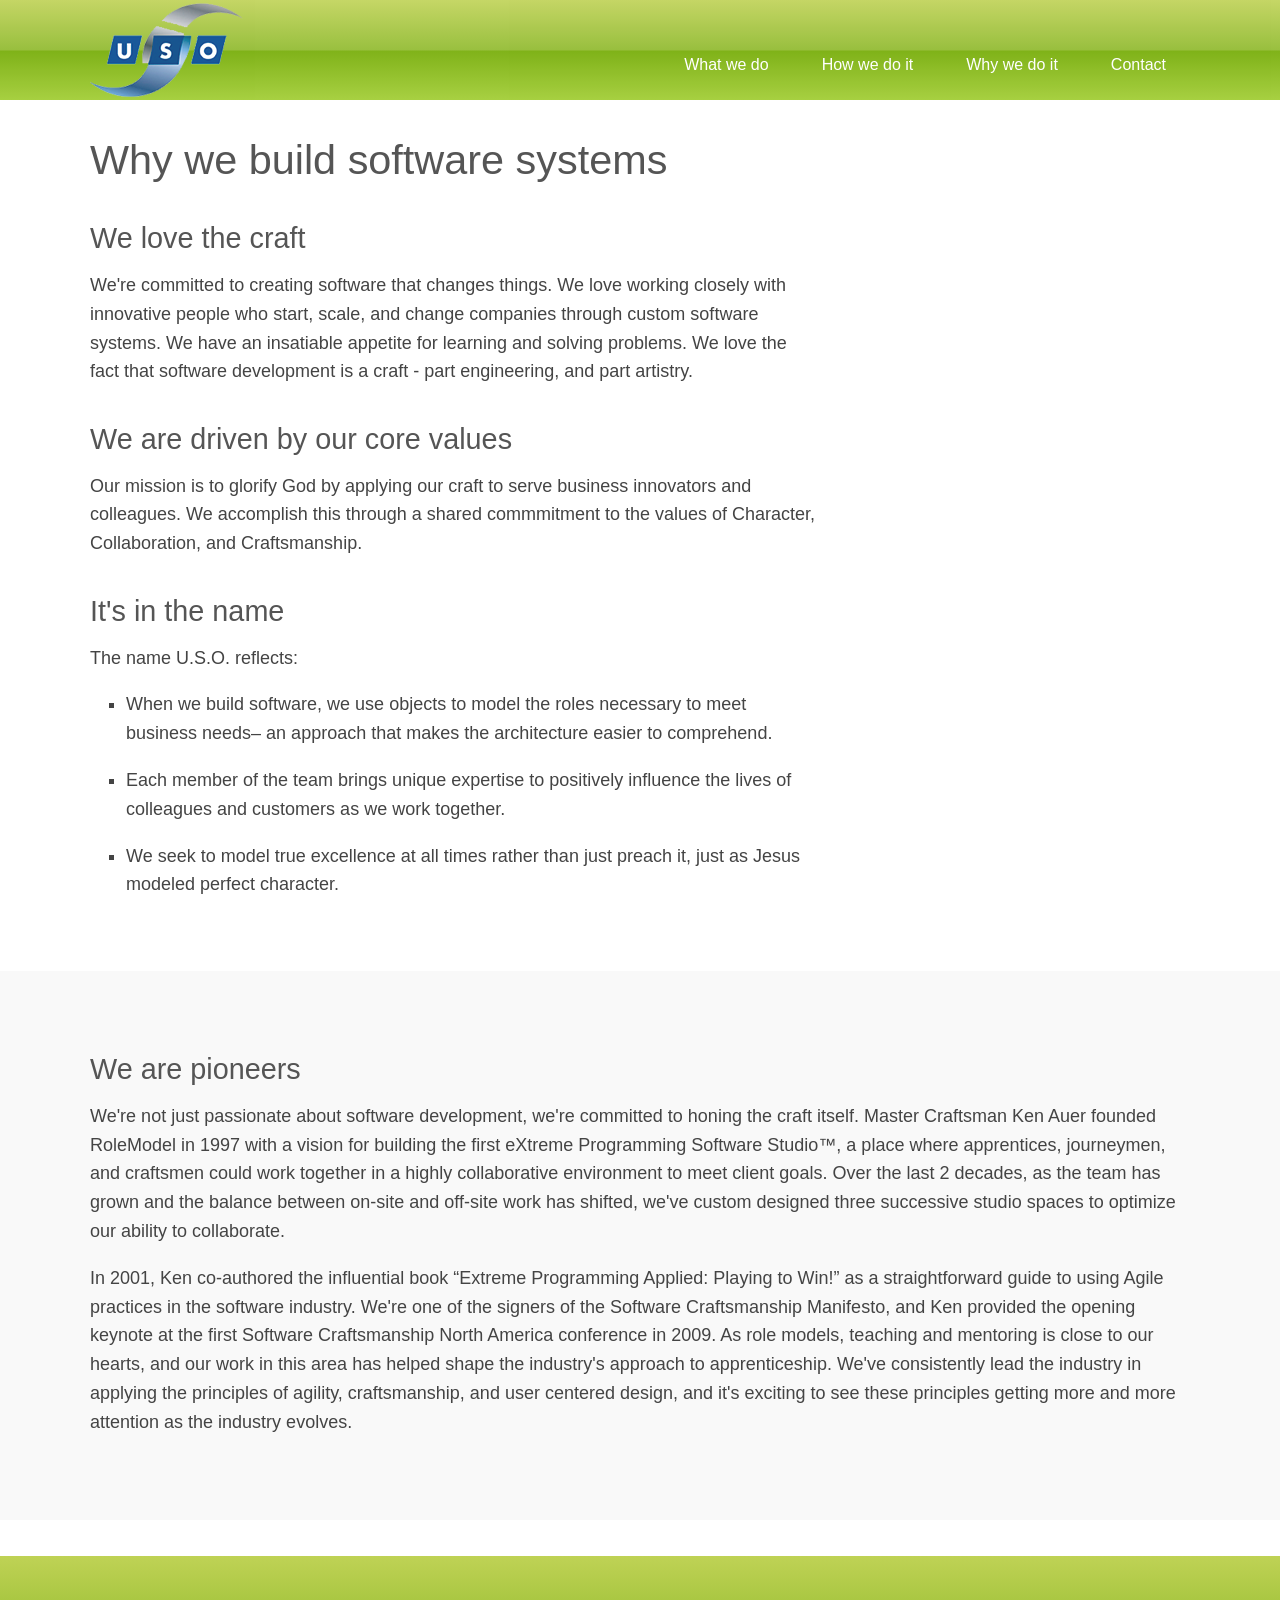
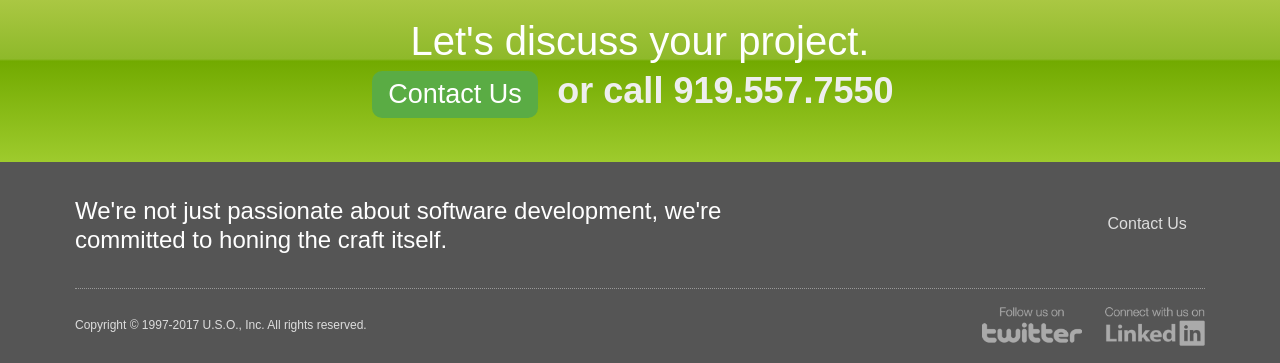
<file: index.html>
<!DOCTYPE html>
<html>

<head>
    <link rel="stylesheet" href='css/style.css'>
    <script src="https://cdn.optimizely.com/js/7025900718.js"></script>
    <title>We build software systems because we love working with innovators - U.S.O., Inc</title>
    <meta content='text/html;charset=UTF-8' http-equiv=Content-Type>
    <meta content='Looking for a team that is committed to helping helping you start, scale, and change your company? Read about our team of experts' name=description>
    <meta content='width=device-width,minimum-scale=1.0,maximum-scale=8.0,initial-scale=1.0' id=viewport name=viewport>
    <link href='css/images/logo.png' rel=icon type='image/icon'>
    <link href='https://maxcdn.bootstrapcdn.com/font-awesome/4.7.0/css/font-awesome.min.css' rel=stylesheet>
    <!--[if IE 8]><script src="/js/selectivizr.js"></script><![endif]-->
</head>

<body class='mobile-page landing-page'>
    <div class=site-canvas id=site-canvas>
        <header id=site_header>
            <div class=container>
                <div class=logo> <a href="https://swiat.github.io/USO-apps" title=Home><img src="css/images/logo.png" height=94 width=153 alt=Logo /> </a> </div>
                <nav id=menu>
                    <div class="item "><a href="https://swiat.github.io/whatWeDo.html" class=no-subnav>What we do</a></div>
                    <div class="item "><a href="https://swiat.github.io/HowWeDoIt.html" class=no-subnav>How we do it</a></div>
                    <div class="item "><a href="https://swiat.github.io/whyWeDoIt.html" class=no-subnav>Why we do it</a></div>
                    <div class="item "><a href="https://swiat.github.io/contact-form.html" class=no-subnav>Contact</a></div>
                </nav>
            </div> <a class=toggle-nav href='#site-canvas'> ≡ <span class=menu-name>Menu</span> </a> <a class=close-canvas href='#'></a> </header>
        <div class=why-we-do-it__explanation>
            <div class=content-section>
                <div class=split-content>
                    <h1>Why we build software systems</h1>
                    <div class=primary-content>
                        <section>
                            <h2>We love the craft</h2>
                            <p>We're committed to creating software that changes things. We love working closely with innovative people who start, scale, and change companies through custom software systems. We have an insatiable appetite for learning and solving problems. We love the fact that software development is a craft - part engineering, and part artistry.</p>
                        </section>
                        <section>
                            <h2>We are driven by our core values</h2>
                            <p>Our mission is to glorify God by applying our craft to serve business innovators and colleagues. We accomplish this through a shared commmitment to the values of Character, Collaboration, and Craftsmanship.</p>
                        </section>
                        <section class=why-we-do-it__name>
                            <h2>It's in the name</h2>
                            <p>The name U.S.O. reflects:</p>
                            <ul>
                                <li>When we build software, we use objects to model the roles necessary to meet business needs– an approach that makes the architecture easier to comprehend.</li>
                                <li>Each member of the team brings unique expertise to positively influence the lives of colleagues and customers as we work together.</li>
                                <li>We seek to model true excellence at all times rather than just preach it, just as Jesus modeled perfect character.</li>
                            </ul>
                        </section>
                    </div>
                </div>
            </div>
        </div>
        <div class=band__gray>
            <div class=content-section>
                <h2>We are pioneers</h2>
                <p>We're not just passionate about software development, we're committed to honing the craft itself. Master Craftsman Ken Auer founded RoleModel in 1997 with a vision for building the first eXtreme Programming Software Studio™, a place where apprentices, journeymen, and craftsmen could work together in a highly collaborative environment to meet client goals. Over the last 2 decades, as the team has grown and the balance between on-site and off-site work has shifted, we've custom designed three successive studio spaces to optimize our ability to collaborate.</p>
                <p>In 2001, Ken co-authored the influential book “Extreme Programming Applied: Playing to Win!” as a straightforward guide to using Agile practices in the software industry. We're one of the signers of the Software Craftsmanship Manifesto, and Ken provided the opening keynote at the first Software Craftsmanship North America conference in 2009. As role models, teaching and mentoring is close to our hearts, and our work in this area has helped shape the industry's approach to apprenticeship. We've consistently lead the industry in applying the principles of agility, craftsmanship, and user centered design, and it's exciting to see these principles getting more and more attention as the industry evolves.</p>
            </div>
        </div>
        <section class=call-to-action>
            <div class=primary-cta-inner>
                <h2>Let's discuss your project.</h2>
                <div class=primary-site-cta-actions> <a href="/contact" class="contact-btn primary-site-cta-primary-btn">Contact Us</a>
                    <div class=primary-site-cta-phone> or call <span class=phone-number>919.557.7550</span> </div>
                </div>
            </div>
        </section>
        <footer>
            <div class=footer-inner>
                <section class=footer-quote>
                    <h2>We're not just passionate about software development, we're committed to honing the craft itself.</h2> </section>
                <div class=footer-nav><a href="/contact">Contact Us</a> </div>
                <div class=footer-secondary>
                    <div class=copyright> Copyright &copy; 1997-<span id=currentYear>2017</span> U.S.O., Inc. All rights reserved. </div>
                    <div class=social-links> <a href="http://www.twitter.com" target=_blank><img src="css/images/follow-on-twitter-95a85e55.jpg" alt="Follow on twitter"/> </a> <a href="http://www.linkedin.com" target=_blank><img src='css/images/connect-on-linkedin-1fb7e6f2.jpg' alt="Connect on linkedin"/> </a> </div>
                </div>
            </div>
        </footer>
    </div>
</body>

</html>
</file>
<file: css/style.css>
@charset "UTF-8" @import url(https://fonts.googleapis.com/css?family=Ovo|Raleway:700,300|Droid+Sans+Mono);
html,body,div,span,applet,object,iframe,h1,h2,h3,
h4,h5,h6,p,blockquote,pre,a,abbr,acronym,address,
big,cite,code,del,dfn,em,img,ins,kbd,q,s,samp,small,
strike,strong,sub,sup,tt,var,b,u,i,center,dl,dt,
dd,ol,ul,li,fieldset,form,label,legend,table,caption,
tbody,tfoot,thead,tr,th,td,article,aside,canvas,details,
embed,figure,figcaption,footer,header,hgroup,menu,
nav,output,ruby,section,summary,time,mark,audio,
video {
    margin: 0;
    padding: 0;
    border: 0;
    font: inherit;
    font-size: 100%;
    vertical-align: baseline;
}

html {
    line-height: 1;
}

ol,
ul {
    list-style: none;
}

table {
    border-collapse: collapse;
    border-spacing: 0;
}

caption,
th,
td {
    text-align: left;
    font-weight: normal;
    vertical-align: middle;
}

q,
blockquote {
    quotes: none;
}

q q:before,
q q:after,
q blockquote:before,
q blockquote:after,
blockquote q:before,
blockquote q:after,
blockquote blockquote:before,
blockquote blockquote:after {
    content: "";
    content: none;
}

a img {
    border: none;
}

article,
aside,
details,
figcaption,
figure,
footer,
header,
hgroup,
main,
menu,
nav,
section,
summary {
    display: block;
}

* {
    -webkit-box-sizing: border-box;
    -moz-box-sizing: border-box;
    box-sizing: border-box;
}

h2.contact-form {
    margin-top: 0;
    padding-right: 0;
}

.hatchbuck label.desc,
.hatchbuck legend.desc,
.hatchbuck li div,
.hatchbuck li span,
.hatchbuck li div label,
.hatchbuck li span label {
    font-family: "Raleway", "Helvetica Neue", Helvetica, "pragmatica-web", Arial, sans-serif;
}

.hatchbuck li span {
    float: left;
    font-size: 85%;
}

.hatchbuck li span.symbol {
    padding: 4px 6px;
}

.hatchbuck li span label {
    display: block;
}

.hatchbuck>ul>li>label {
    display: block;
}

.hatchbuck li {
    list-style: none;
}

.hatchbuck ul {
    margin-left: 0px;
}

.hatchbuck input.text,
.hatchbuck textarea.textarea,
.hatchbuck select.select {
    background: #fff;
    border: 1px solid #ccc;
    -webkit-border-radius: 3px;
    -moz-border-radius: 3px;
    border-radius: 3px;
    font-family: "Raleway", "Helvetica Neue", Helvetica, "pragmatica-web", Arial, sans-serif;
    font-size: 100%;
    font-weight: 200;
    padding: 7px;
}

.hatchbuck li.phone .field-areacode {
    width: 5em;
}

.hatchbuck li.phone .field-phonenumber {
    width: 7.25em;
}

textarea.textarea {
    min-width: 95%;
    max-width: 95%;
}

.hatchbuck input.text.medium,
.hatchbuck select.select,
.hatchbuck textarea.textarea {
    width: 95%;
    max-width: 500px;
}

.hatchbuck textarea.textarea.medium {
    height: 6em;
}

.hatchbuck input.invalid,
.hatchbuck textarea.invalid {
    border-color: #900;
}

.hatchbuck .field-error-message {
    display: none;
    font-style: italic;
}

.hatchbuck .field-error-message.field-error-message__phone {
    float: left;
}

.hatchbuck li {
    clear: left;
    overflow: auto;
}

.hatchbuck li.focused {
    background-color: #e7edf4;
}

form li.buttons input {
    background: #F23C44;
    border: none;
    -webkit-border-radius: 4px;
    -moz-border-radius: 4px;
    border-radius: 4px;
    color: #fff;
    font-family: "Raleway", "Helvetica Neue", Helvetica, "pragmatica-web", Arial, sans-serif!important;
    font-size: 120%;
    font-weight: 200;
    margin-right: 5px;
    padding: 8px 20px;
}

.submit {
    -webkit-appearance: none;
}

.submit:disabled {
    opacity: .4;
    font-style: italic;
}

ul.slick-dots {
    margin-left: 0px;
}

.slick-slider {
    position: relative;
    display: block;
    box-sizing: border-box;
    -moz-box-sizing: border-box;
    -webkit-touch-callout: none;
    -webkit-user-select: none;
    -khtml-user-select: none;
    -moz-user-select: none;
    -ms-user-select: none;
    user-select: none;
    -ms-touch-action: none;
    touch-action: none;
    -webkit-tap-highlight-color: transparent;
}

.slick-list {
    position: relative;
    overflow: hidden;
    display: block;
    margin: 0;
    padding: 0;
}

.slick-list:focus {
    outline: none;
}

.slick-loading .slick-list {
    background: #fff url(/images/ajax-loader-7a1aa436.gif) center center no-repeat;
}

.slick-list.dragging {
    cursor: pointer;
    cursor: hand;
}

.slick-slider .slick-list,
.slick-track,
.slick-slide,
.slick-slide img {
    -webkit-transform: translate3d(0, 0, 0);
    -moz-transform: translate3d(0, 0, 0);
    -ms-transform: translate3d(0, 0, 0);
    -o-transform: translate3d(0, 0, 0);
    transform: translate3d(0, 0, 0);
}

.slick-track {
    position: relative;
    left: 0;
    top: 0;
    display: block;
    zoom: 1;
}

.slick-track:before,
.slick-track:after {
    content: "";
    display: table;
}

.slick-track:after {
    clear: both;
}

.slick-loading .slick-track {
    visibility: hidden;
}

.slick-slide {
    float: left;
    height: 100%;
    min-height: 1px;
    display: none;
}

.slick-slide img {
    display: block;
}

.slick-slide.slick-loading img {
    display: none;
}

.slick-slide.dragging img {
    pointer-events: none;
}

.slick-initialized .slick-slide {
    display: block;
}

.slick-loading .slick-slide {
    visibility: hidden;
}

.slick-vertical .slick-slide {
    display: block;
    height: auto;
    border: 1px solid transparent;
}

@font-face {
    font-family: "slick";
    src: url(/fonts/slick-2dff0768.eot);
    src: url(/fonts/slick-2dff0768.eot?#iefix) format("embedded-opentype"), url(/fonts/slick-af91c12f.woff) format("woff"), url(/fonts/slick-3331eebd.ttf) format("truetype"), url(/fonts/slick-17f63c6f.svg#slick) format("svg");
    font-weight: normal;
    font-style: normal;
}

.slick-prev,
.slick-next {
    position: absolute;
    display: block;
    height: 20px;
    width: 20px;
    line-height: 0;
    font-size: 0;
    cursor: pointer;
    background: transparent;
    color: transparent;
    top: 50%;
    margin-top: -10px;
    padding: 0;
    border: none;
    outline: none;
}

.slick-prev:hover,
.slick-prev:focus,
.slick-next:hover,
.slick-next:focus {
    outline: none;
    background: transparent;
    color: transparent;
}

.slick-prev:hover:before,
.slick-prev:focus:before,
.slick-next:hover:before,
.slick-next:focus:before {
    opacity: 1;
}

.slick-prev.slick-disabled:before,
.slick-next.slick-disabled:before {
    opacity: 0.25;
}

.slick-prev:before,
.slick-next:before {
    font-family: "slick";
    font-size: 20px;
    line-height: 1;
    color: white;
    opacity: 0.75;
    -webkit-font-smoothing: antialiased;
    -moz-osx-font-smoothing: grayscale;
}

.slick-prev {
    left: -25px;
}

.slick-next {
    right: -25px;
}

.slick-slider {
    margin-bottom: 30px;
}

.slick-dots {
    position: absolute;
    bottom: -45px;
    list-style: none;
    display: block;
    text-align: center;
    padding: 0;
    width: 100%;
    margin-bottom: 0px;
}

.slick-dots li {
    position: relative;
    display: inline-block;
    height: 20px;
    width: 20px;
    margin: 0 5px;
    padding: 0;
    cursor: pointer;
}

.slick-dots li button {
    border: 0;
    background: transparent;
    display: block;
    height: 20px;
    width: 20px;
    outline: none;
    line-height: 0;
    font-size: 0;
    color: transparent;
    padding: 5px;
    cursor: pointer;
}

.slick-dots li button:hover,
.slick-dots li button:focus {
    outline: none;
}

.slick-dots li button:before {
    position: absolute;
    top: 0;
    left: 0;
    content: ".";
    width: 10px;
    height: 10px;
    border: 1px solid #555;
    background-color: #555;
    border-radius: 100%;
    font-family: "slick";
    font-size: 6px;
    line-height: 20px;
    text-align: center;
    color: black;
    opacity: 0.25;
    -webkit-font-smoothing: antialiased;
    -moz-osx-font-smoothing: grayscale;
}

.slick-dots li.slick-active button:before {
    color: black;
    opacity: 0.75;
}

main .slick-slider {
    overflow: hidden;
}

@media screen and (min-width: 600px) {
    main .slick-slider {
        display: block!important;
    }
}

.slick-slide {
    position: relative;
}

.slick-slide img {
    width: 100%;
}

main .slick-slider .orbit-caption {
    background-image: url(/images/slant-trans-background-large2-bea4fad2.png);
    background-color: transparent;
    background-position: top left;
    background-repeat: no-repeat;
    width: 65%;
    right: 0px;
    top: 80px;
    color: #333;
    padding: 0px;
    position: absolute;
    height: 767px;
}

main .slick-slider .customer-name {
    text-transform: uppercase;
    color: #F23C44;
    font-size: 14px;
    font-family: "Raleway", "Helvetica Neue", Helvetica, "pragmatica-web", Arial, sans-serif;
    line-height: 18px;
}

main .slick-slider .project-headline {
    font-size: 24px;
    font-weight: bold;
    font-family: "Raleway", "Helvetica Neue", Helvetica, "pragmatica-web", Arial, sans-serif;
    color: #F23C44;
    padding-bottom: 0.5em;
}

main .slick-slider .project-description {
    font-size: 24px;
    line-height: 32px;
    font-family: "Raleway", "Helvetica Neue", Helvetica, "pragmatica-web", Arial, sans-serif;
    padding-bottom: 1em;
}

main .slick-slider .btn {
    font-size: 22px;
    background-color: #F23C44;
    color: white;
}

main .slick-slider img {
    width: 100%;
}

main .slick-slider .slick-dots {
    bottom: 0px;
    width: 65%;
    right: 0px;
    padding-left: 260px;
    text-align: left;
    z-index: 999;
}

@media screen and (min-width: 780px) and (max-width: 1000px) {
    main .slick-slider {
        overflow: hidden;
    }
    main .slick-slider .slick-slide {
        padding-right: 150px;
        margin-left: -150px;
        box-sizing: content-box;
        -moz-box-sizing: content-box;
    }
    main .slick-slider .slick-slide.fieldx-slide {
        padding-right: 100px;
        margin-left: -100px;
    }
    main .slick-slider .slick-slide.panasonic-slide {
        padding-right: 300px;
        margin-left: -300px;
    }
    main .slick-slider .slick-slide .orbit-caption {
        width: 600px;
    }
    main .slick-slider img {
        height: 500px;
        width: auto;
    }
    main .slick-slider .orbit-caption-inner {
        padding: 50px 20px 0 260px;
        max-width: 700px;
    }
    main .slick-slider .customer-name {
        font-size: 14px;
        line-height: 18px;
    }
    main .slick-slider .project-headline {
        font-size: 19px;
    }
    main .slick-slider .project-description {
        font-size: 19px;
        font-family: "Raleway", "Helvetica Neue", Helvetica, "pragmatica-web", Arial, sans-serif;
        padding-bottom: 0.5em;
    }
    main .slick-slider .btn {
        font-size: 18px;
    }
    main .slick-slider .slick-dots {
        padding-left: 260px;
        width: 600px;
    }
}

@media screen and (min-width: 1000px) and (max-width: 1400px) {
    main .slick-slider {
        overflow: hidden;
    }
    main .slick-slider .orbit-caption {
        width: 55%;
    }
    main .slick-slider .slick-slide {
        padding-right: 150px;
        margin-left: -150px;
        box-sizing: content-box;
        -moz-box-sizing: content-box;
    }
    main .slick-slider img {
        height: 500px;
        width: auto;
    }
    main .slick-slider .orbit-caption-inner {
        padding: 50px 20px 0px 260px;
        max-width: 700px;
    }
    main .slick-slider .customer-name {
        font-size: 14px;
        line-height: 18px;
    }
    main .slick-slider .project-headline {
        font-size: 23px;
    }
    main .slick-slider .project-description {
        font-size: 23px;
        font-family: "Raleway", "Helvetica Neue", Helvetica, "pragmatica-web", Arial, sans-serif;
        padding-bottom: 0.5em;
    }
    main .slick-slider .btn {
        font-size: 22px;
    }
    main .slick-slider .slick-dots {
        width: 55%;
        padding-left: 175px;
    }
}

@media screen and (min-width: 1400px) {
    main .slick-slider .orbit-caption {
        background-image: url(/images/slant-trans-background-large2-bea4fad2.png);
        background-color: transparent;
        background-position: top left;
        background-repeat: no-repeat;
        width: 60%;
        right: 0px;
        top: 80px;
        color: #333;
        padding: 0px;
    }
    main .slick-slider .orbit-caption-inner {
        padding: 60px 20px 0px 260px;
        max-width: 700px;
    }
    main .slick-slider .slick-dots {
        bottom: 0px;
        width: 60%;
        right: 0px;
        padding-left: 260px;
        text-align: left;
    }
}

@media screen and (max-width: 780px) {
    main .slick-slider .orbit-caption {
        width: 95%;
        right: 0px;
        top: 0px;
        color: #333;
        padding: 0px;
    }
    main .slick-slider .orbit-caption-inner {
        padding: 50px 20px 0px 260px;
        max-width: 700px;
    }
    main .slick-slider .customer-name {
        font-size: 14px;
        line-height: 18px;
    }
    main .slick-slider .project-headline {
        font-size: 17px;
    }
    main .slick-slider .project-description {
        font-size: 17px;
        line-height: 22px;
        padding-bottom: 10px;
    }
    main .slick-slider .btn {
        font-size: 15px;
    }
    main .slick-slider .slick-dots {
        display: none!important;
    }
}

@media screen and (max-width: 700px) {
    main .slick-slider .orbit-caption-inner {
        padding: 10px 20px 10px 260px;
    }
}

@media screen and (min-width: 1800px) {
    main .slick-slider .orbit-caption-inner {
        padding: 100px 20px 0px 260px;
        max-width: 700px;
    }
}

@media screen and (max-width: 600px) {
    main .slick-slider {
        display: none;
    }
}

main .slick-slider {
    min-height: 400px;
}

@media screen and (max-width: 780px) {
    main .slick-slider {
        min-height: 0px;
    }
}

@media screen and (max-width: 780px) {
    .slideshow-wrapper .preloader {
        display: none;
    }
}

@media screen and (max-width: 1130px) {
    .full-width-content-section {
        padding: 2em 0px;
    }
}

@media screen and (max-width: 960px) {
    .full-width-content-section {
        padding: 2em 0px;
    }
}

@media screen and (max-width: 780px) {
    .full-width-content-section {
        padding: 1.5em 0px;
    }
}

.page-container {
    box-sizing: border-box;
    margin-top: 10px;
    margin-bottom: 10px;
    padding: 20px;
    -webkit-border-radius: 6px;
    -moz-border-radius: 6px;
    border-radius: 6px;
    border: 1px solid #aaa;
    background-color: white;
}

.grayscale-image {
    filter: grayscale(100%);
    -webkit-filter: grayscale(100%);
    -moz-filter: grayscale(100%);
    -ms-filter: grayscale(100%);
    -o-filter: grayscale(100%);
}

@media screen and (min-width: 780px) {
    .home-page #site_header {
        position: absolute;
    }
}

#site_header {
    height: 100px;
    z-index: 999;
    width: 100%;
    opacity: .9;
    background: rgb(191,210,85);
background: -moz-linear-gradient(top, rgba(191,210,85,1) 0%, rgba(142,185,42,1) 50%, rgba(114,170,0,1) 51%, rgba(158,203,45,1) 100%);
background: -webkit-linear-gradient(top, rgba(191,210,85,1) 0%,rgba(142,185,42,1) 50%,rgba(114,170,0,1) 51%,rgba(158,203,45,1) 100%);
background: linear-gradient(to bottom, rgba(191,210,85,1) 0%,rgba(142,185,42,1) 50%,rgba(114,170,0,1) 51%,rgba(158,203,45,1) 100%);
filter: progid:DXImageTransform.Microsoft.gradient( startColorstr='#bfd255', endColorstr='#9ecb2d',GradientType=0 );
    line-height: 50px;
    padding-top: 30px;
    font-family: "Raleway", "Helvetica Neue", Helvetica, "pragmatica-web", Arial, sans-serif;
}

#site_header .container {
    max-width: 1100px;
    margin-left: auto;
    margin-right: auto;
    position: relative;
    text-align: right;
}

#site_header .container::after {
    clear: both;
    content: "";
    display: table;
}

@media screen and (max-width: 1130px) {
    #site_header .container {
        padding-left: 0.5em;
        padding-right: 0.5em;
    }
}

#site_header .container .logo {
    position: absolute;
    top: -27px;
}

@media screen and (max-width: 780px) {
    #site_header .container .logo {
        display: block;
        padding: 0.5em 0px;
        position: static;
        float: right;
        padding-left: 0px;
    }
}

#site_header .container .logo .logo {
    display: inline-block;
    height: 41px;
    width: 132px;
    display: inline-block;
    margin-left: 1em;
}

@media screen and (max-width: 780px) {
    #site_header .container .logo .logo {
        margin-left: 0px;
    }
}

#site_header nav a {
    font-size: 16px;
    padding: 10px 1.5em;
    color: white;
    -webkit-font-smoothing: auto;
}

#site_header nav.active a {
    color: white;
    background-image: url(/images/sub-menu-carrat-63480e76.png);
    background-position: bottom center;
    background-repeat: no-repeat;
}

#site_header nav.active a.no-subnav {
    background-image: url(/images/no-submenu-carrat-2286cfe8.png);
}

.toggle-nav {
    display: none;
}

.item {
    display: inline-block;
}

.item a {
    display: block;
    -webkit-font-smoothing: auto;
}

@media screen and (max-width: 960px) {
    .item a {
        font-size: 14px;
        padding-left: 10px;
        padding-right: 10px;
    }
}

.item.active a {
    background-image: url(/images/sub-menu-carrat-63480e76.png);
    background-position: bottom center;
    background-repeat: no-repeat;
}

.item.active a.no-subnav {
    background-image: url(/images/no-submenu-carrat-2286cfe8.png);
}

.item ul.nav_children {
    display: none;
}

img#contact_numbers {
    display: block;
    margin-top: 8px;
}

#print_header {
    display: none;
}

.case-study .active a.no-subnav {
    background-position-y: -200px;
}

footer {
    background-color: #555;
    line-height: 1.4;
}

footer .footer-inner {
    max-width: 1100px;
    margin-left: auto;
    margin-right: auto;
    max-width: 1130px;
    padding-top: 20px;
    padding-bottom: 10px;
}

footer .footer-inner::after {
    clear: both;
    content: "";
    display: table;
}

@media screen and (max-width: 1130px) {
    footer .footer-inner {
        max-width: 960px;
    }
}

@media screen and (max-width: 960px) {
    footer .footer-inner {
        max-width: 96%;
    }
}

@media screen and (max-width: 780px) {
    footer .footer-inner {
        padding-top: 1em;
        padding-bottom: 1em;
    }
}

footer .footer-inner p {
    font-size: 12px;
}

footer .footer-inner a {
    color: #277ad4;
}

footer .footer-inner a:hover {
    color: #1f61a9;
}

footer .footer-inner .phones {
    margin-bottom: 20px;
}

footer .footer-inner .phones p {
    font-size: 14px;
}

footer .footer-inner h2 {
    color: #fff;
    text-align: left;
    padding-right: 100px;
    font-size: 24px;
    font-family: "Raleway", "Helvetica Neue", Helvetica, "pragmatica-web", Arial, sans-serif;
    font-weight: 200;
    float: left;
    display: block;
    margin-right: 1.61735%;
    width: 72.05523%;
}

footer .footer-inner h2:last-child {
    margin-right: 0;
}

@media screen and (max-width: 960px) {
    footer .footer-inner h2 {
        width: 100%;
        padding-right: 0px;
        font-size: 20px;
        padding-bottom: 1em;
    }
}

footer .footer-inner h2 h3 {
    margin-top: 0px;
}

footer .footer-inner h2 .btn {
    font-size: 1.2em;
    padding: 0.5em 1em;
    margin-bottom: 0.5em;
}

footer .footer-inner .footer-nav {
    text-align: right;
    float: left;
    display: block;
    margin-right: 1.61735%;
    width: 26.32742%;
    line-height: 1.3rem;
}

footer .footer-inner .footer-nav:last-child {
    margin-right: 0;
}

@media screen and (max-width: 960px) {
    footer .footer-inner .footer-nav {
        width: 100%;
    }
}

@media screen and (max-width: 780px) {
    footer .footer-inner .footer-nav {
        display: none;
    }
}

footer .footer-inner .footer-nav a {
    color: #ddd;
    margin-left: 1.1em;
    font-size: 16px;
    line-height: 84px;
    margin-bottom: 8px;
}

footer .footer-inner .footer-nav .secondary-items {
    margin-top: 1em;
}

footer .footer-inner .footer-nav-group {
    float: left;
    display: block;
    margin-right: 0.80219%;
    width: 32.79854%;
}

footer .footer-inner .footer-nav-group:last-child {
    margin-right: 0;
}

footer .footer-inner .footer-nav-group:first-child {
    float: left;
    display: block;
    margin-right: 0.80219%;
    width: 41.19872%;
}

footer .footer-inner .footer-nav-group:first-child:last-child {
    margin-right: 0;
}

footer .footer-inner .footer-nav-group:last-child {
    float: left;
    display: block;
    margin-right: 0.80219%;
    width: 24.39836%;
}

footer .footer-inner .footer-nav-group:last-child:last-child {
    margin-right: 0;
}

footer .footer-inner .footer-nav-group .footer-nav-group-index {
    font-weight: bold;
    font-family: "Raleway", "Helvetica Neue", Helvetica, "pragmatica-web", Arial, sans-serif;
}

footer .footer-inner .footer-secondary {
    padding-top: 1em;
    margin-top: 1em;
    border-top: 1px dotted #999;
    float: left;
    display: block;
    margin-right: 1.61735%;
    width: 100%;
}

footer .footer-inner .footer-secondary:last-child {
    margin-right: 0;
}

footer .footer-inner .copyright {
    font-size: 12px;
    color: #ddd;
    line-height: 36px;
    float: left;
    display: block;
    margin-right: 1.61735%;
    width: 49.19133%;
}

footer .footer-inner .copyright:last-child {
    margin-right: 0;
}

footer .footer-inner .social-links {
    float: left;
    display: block;
    margin-right: 1.61735%;
    width: 49.19133%;
    margin-right: 0px;
    text-align: right;
    padding: 0em;
}

footer .footer-inner .social-links:last-child {
    margin-right: 0;
}

footer .footer-inner .social-links img {
    max-width: 100px;
    width: 100px;
}

footer .footer-inner .social-links a {
    display: inline-block;
    padding-left: 1em;
    opacity: 0.5;
    filter: alpha(opacity=50);
}

footer .footer-inner .social-links a:hover {
    opacity: 1;
    filter: alpha(opacity=100);
}

footer .footer-inner .social-links a:first-child {
    padding-left: 0px;
}

.cl-effect-5 a {
    overflow: hidden;
    padding: 0 4px;
    height: 1em;
    display: inline-block;
}

.cl-effect-5 a span {
    position: relative;
    display: inline-block;
    -webkit-transition: -webkit-transform 0.3s;
    -moz-transition: -moz-transform 0.3s;
    transition: transform 0.3s;
}

.cl-effect-5 a span::before {
    position: absolute;
    top: 100%;
    content: attr(data-hover);
    font-weight: 700;
    -webkit-transform: translate3d(0, 0, 0);
    -moz-transform: translate3d(0, 0, 0);
    transform: translate3d(0, 0, 0);
}

.cl-effect-5 a:hover span,
.cl-effect-5 a:focus span {
    -webkit-transform: translateY(-100%);
    -moz-transform: translateY(-100%);
    transform: translateY(-100%);
}

@media screen and (max-width: 780px) {
    footer .footer-inner .copyright {
        width: 100%;
        padding: 1em 0.5em;
        font-size: 0.7rem;
    }
    footer .footer-inner .social-links {
        text-align: center;
        width: 100%;
    }
    footer .footer-inner .social-links a {
        padding: 0.5em;
        max-width: 45%;
    }
}

.btn {
    display: inline-block;
    padding: 0.5em 1em;
    margin-bottom: 0;
    font-size: 14px;
    line-height: 20px;
    text-align: center;
    vertical-align: middle;
    cursor: pointer;
    border-bottom-color: #a2a2a2;
    -webkit-border-radius: 4px;
    -moz-border-radius: 4px;
    border-radius: 4px;
}

.btn:hover {
    color: #333;
    text-decoration: none;
    background-color: #e6e6e6;
}

.btn:focus {
    outline: thin dotted #333;
    outline: 5px auto -webkit-focus-ring-color;
    outline-offset: -2px;
}

.btn.active,
.btn:active {
    background-color: #e6e6e6;
    background-color: #d9d9d9 \9;
    background-image: none;
    outline: 0;
}

.item.active a.no-subnav {
    background-image: url(images/no-submenu-carrat-2286cfe8.png);
}

.btn-huge {
    font-size: 23px;
    padding: 18px 23px;
}

.btn-large {
    padding: 9px 14px;
    font-size: 16px;
    line-height: normal;
    -webkit-border-radius: 5px;
    -moz-border-radius: 5px;
    border-radius: 5px;
}

.btn-large [class^="icon-"] {
    margin-top: 2px;
}

.btn-small {
    padding: 3px 9px;
    font-size: 12px;
    line-height: 18px;
}

.btn-small [class^="icon-"] {
    margin-top: 0;
}

.btn-mini {
    padding: 2px 6px;
    font-size: 11px;
    line-height: 17px;
}

.btn-block {
    display: block;
    width: 100%;
    padding-left: 0;
    padding-right: 0;
    -webkit-box-sizing: border-box;
    -moz-box-sizing: border-box;
    box-sizing: border-box;
}

.btn-block+.btn-block {
    margin-top: 5px;
}

input[type="submit"].btn-block,
input[type="reset"].btn-block,
input[type="button"].btn-block {
    width: 100%;
}

.btn-primary.active,
.btn-warning.active,
.btn-danger.active,
.btn-success.active,
.btn-info.active,
.btn-inverse.active {
    color: rgba(255, 255, 255, 0.75);
}

.btn {
    background-color: #777;
    color: #fff;
}

.btn.disabled,
.btn[disabled] {
    color: #fff;
    background-color: #5e5e5e;
}

.btn:hover,
.btn:active,
.btn.active {
    color: #fff;
    background-color: #17487e;
}

.btn.disabled,
.btn[disabled] {
    cursor: default;
    opacity: 0.65;
    filter: alpha(opacity=65);
    color: white;
    background-color: #919191;
}

.btn-primary {
    background-color: rgba(60, 242, 91, 0.64);
    color: #fff;
}

.btn-primary.disabled,
.btn-primary[disabled] {
    color: #fff;
    background-color: #eb1019;
}

.btn-primary:hover,
.btn-primary:active,
.btn-primary.active {
    color: #fff;
    background-color: #17487e;
}

.btn-primary.disabled,
.btn-primary[disabled] {
    cursor: default;
    opacity: 0.65;
    filter: alpha(opacity=65);
    color: white;
    background-color: #ed7479;
}

.btn-primary:hover {
    background-color: rgba(36, 240, 52, 0.32);
}

.btn-secondary {
    background-color: #1f61a9;
    color: #fff;
}

.btn-secondary.disabled,
.btn-secondary[disabled] {
    color: #fff;
    background-color: #17487e;
}

.btn-secondary:hover,
.btn-secondary:active,
.btn-secondary.active {
    color: #fff;
    background-color: #17487e;
}

.btn-secondary.disabled,
.btn-secondary[disabled] {
    cursor: default;
    opacity: 0.65;
    filter: alpha(opacity=65);
    color: white;
    background-color: #337ac8;
}

.btn-secondary:hover {
    background-color: #1b5593;
}

.btn-warning,
.btn-orange,
.btn-yellow {
    background-color: #f6cc56;
    color: #333;
}

.btn-success,
.btn-green {
    background-color: #5AAC44;
    color: #fff;
}

.btn-success.disabled,
.btn-success[disabled],
.btn-green.disabled,
.btn-green[disabled] {
    color: #fff;
    background-color: #478736;
}

.btn-success:hover,
.btn-success:active,
.btn-success.active,
.btn-green:hover,
.btn-green:active,
.btn-green.active {
    color: #fff;
    background-color: #17487e;
}

.btn-success.disabled,
.btn-success[disabled],
.btn-green.disabled,
.btn-green[disabled] {
    cursor: default;
    opacity: 0.65;
    filter: alpha(opacity=65);
    color: white;
    background-color: #7cb66d;
}

.btn-inverse,
.btn-black {
    background-color: #111;
    color: #f5f5f5;
}

.btn-inverse.disabled,
.btn-inverse[disabled],
.btn-black.disabled,
.btn-black[disabled] {
    color: #f5f5f5;
    background-color: black;
}

.btn-inverse:hover,
.btn-inverse:active,
.btn-inverse.active,
.btn-black:hover,
.btn-black:active,
.btn-black.active {
    color: #f5f5f5;
    background-color: #17487e;
}

.btn-inverse.disabled,
.btn-inverse[disabled],
.btn-black.disabled,
.btn-black[disabled] {
    cursor: default;
    opacity: 0.65;
    filter: alpha(opacity=65);
    color: white;
    background-color: #2b2b2b;
}

.btn-light-blue {
    background-color: #3a87db;
    color: #fff;
}

.btn-light-blue.disabled,
.btn-light-blue[disabled] {
    color: #fff;
    background-color: #236dbf;
}

.btn-light-blue:hover,
.btn-light-blue:active,
.btn-light-blue.active {
    color: #fff;
    background-color: #17487e;
}

.btn-light-blue.disabled,
.btn-light-blue[disabled] {
    cursor: default;
    opacity: 0.65;
    filter: alpha(opacity=65);
    color: white;
    background-color: #6ea1da;
}

.btn-outline,
.archetype-callouts__card .btn {
    background-color: transparent;
    border: 1px solid #1f61a9;
    color: #1f61a9;
}

.btn-outline:hover,
.archetype-callouts__card .btn:hover {
    background-color: #d1e3f6;
}

button.btn::-moz-focus-inner,
input[type="submit"].btn::-moz-focus-inner {
    padding: 0;
    border: 0;
}

.btn-link,
.btn-link:active,
.btn-link[disabled] {
    background-color: transparent;
    background-image: none;
    -webkit-box-shadow: none;
    -moz-box-shadow: none;
    box-shadow: none;
}

.btn-link {
    border-color: transparent;
    cursor: pointer;
    color: #1f61a9;
    -webkit-border-radius: 0;
    -moz-border-radius: 0;
    border-radius: 0;
}

.btn-link:hover {
    color: #133c68;
    text-decoration: underline;
    background-color: transparent;
}

.btn-link[disabled]:hover {
    color: #333;
    text-decoration: none;
}

.primary-cta {
    font-size: 1.3em;
    padding: 10px 30px;
}

.contact-btn {
    border-radius: 10px;
    background-color: #5AAC44;
}

.how-we-do-it .btn-primary {
    display: inherit;
    width: 200px;
    margin: 2em auto 0;
}

html {
    background-color: white;
}

body {
    height: auto;
}

img {
    display: inline;
}

.content-body-container {
    background-color: white;
    margin-top: -238px;
}

.content-body,
#people_page_content {
    background-color: white;
}

@media screen and (max-width: 960px) {
    .content-body,
    #people_page_content {
        margin-right: 5px;
        margin-left: 5px;
    }
    .content-body.home,
    #people_page_content.home {
        margin-right: 0px;
        margin-left: 0px;
    }
}

.content-body.home,
#people_page_content.home {
    background: transparent;
    border: none;
}

.content-body.two-column-page,
.content-body.two-column-page.sub-page,
#people_page_content.two-column-page,
#people_page_content.two-column-page.sub-page {
    max-width: 1100px;
    margin-left: auto;
    margin-right: auto;
    padding: 0px;
    margin: 0px auto;
    max-width: 1130px;
    padding: 2em 0px;
}

.content-body.two-column-page::after,
.content-body.two-column-page.sub-page::after,
#people_page_content.two-column-page::after,
#people_page_content.two-column-page.sub-page::after {
    clear: both;
    content: "";
    display: table;
}

@media screen and (max-width: 780px) {
    .content-body.two-column-page,
    .content-body.two-column-page.sub-page,
    #people_page_content.two-column-page,
    #people_page_content.two-column-page.sub-page {
        padding: 0.5em 0px;
    }
}

.content-body.two-column-page .page-content,
.content-body.two-column-page.sub-page .page-content,
#people_page_content.two-column-page .page-content,
#people_page_content.two-column-page.sub-page .page-content {
    float: left;
    display: block;
    margin-right: 1.61735%;
    width: 66.12755%;
}

.content-body.two-column-page .page-content:last-child,
.content-body.two-column-page.sub-page .page-content:last-child,
#people_page_content.two-column-page .page-content:last-child,
#people_page_content.two-column-page.sub-page .page-content:last-child {
    margin-right: 0;
}

.content-body.two-column-page .page-sidebar,
.content-body.two-column-page.sub-page .page-sidebar,
#people_page_content.two-column-page .page-sidebar,
#people_page_content.two-column-page.sub-page .page-sidebar {
    float: left;
    display: block;
    margin-right: 1.61735%;
    width: 32.2551%;
    margin-right: 0;
}

.content-body.two-column-page .page-sidebar:last-child,
.content-body.two-column-page.sub-page .page-sidebar:last-child,
#people_page_content.two-column-page .page-sidebar:last-child,
#people_page_content.two-column-page.sub-page .page-sidebar:last-child {
    margin-right: 0;
}

.content-body.two-column-page .page-sidebar .person-card,
.content-body.two-column-page.sub-page .page-sidebar .person-card,
#people_page_content.two-column-page .page-sidebar .person-card,
#people_page_content.two-column-page.sub-page .page-sidebar .person-card {
    text-align: left;
}

@media screen and (max-width: 780px) {
    .content-body.two-column-page .page-content,
    .content-body.two-column-page .page-sidebar,
    .content-body.two-column-page.sub-page .page-content,
    .content-body.two-column-page.sub-page .page-sidebar,
    #people_page_content.two-column-page .page-content,
    #people_page_content.two-column-page .page-sidebar,
    #people_page_content.two-column-page.sub-page .page-content,
    #people_page_content.two-column-page.sub-page .page-sidebar {
        width: 100%;
    }
}

.content-body.one-column-page,
.content-body.one-column-page.sub-page,
#people_page_content.one-column-page,
#people_page_content.one-column-page.sub-page {
    max-width: 1100px;
    margin-left: auto;
    margin-right: auto;
    padding: 0px;
    margin: 0px auto;
    padding: 0px;
}

.content-body.one-column-page::after,
.content-body.one-column-page.sub-page::after,
#people_page_content.one-column-page::after,
#people_page_content.one-column-page.sub-page::after {
    clear: both;
    content: "";
    display: table;
}

@media screen and (max-width: 780px) {
    .content-body.one-column-page,
    .content-body.one-column-page.sub-page,
    #people_page_content.one-column-page,
    #people_page_content.one-column-page.sub-page {
        padding: 0.5em 0px;
    }
}

.content-body.one-column-page .page-content,
.content-body.one-column-page.sub-page .page-content,
#people_page_content.one-column-page .page-content,
#people_page_content.one-column-page.sub-page .page-content {
    float: left;
    display: block;
    margin-right: 1.61735%;
    width: 100%;
}

.content-body.one-column-page .page-content:last-child,
.content-body.one-column-page.sub-page .page-content:last-child,
#people_page_content.one-column-page .page-content:last-child,
#people_page_content.one-column-page.sub-page .page-content:last-child {
    margin-right: 0;
}

.half-width {
    float: left;
    display: block;
    margin-right: 1.61735%;
    width: 49.19133%;
}

.half-width:last-child {
    margin-right: 0;
}

.half-width::after {
    clear: both;
    content: "";
    display: table;
}

@media screen and (max-width: 780px) {
    .half-width {
        float: left;
        display: block;
        margin-right: 1.61735%;
        width: 100%;
    }
    .half-width:last-child {
        margin-right: 0;
    }
}

.selected-screenshots .centered-content img {
    width: 100%;
}

@media screen and (min-width: 1130px) {
    .selected-screenshots .centered-content img {
        width: 80%;
        margin: 0 auto;
        text-align: center;
    }
}

.split-content,
.why-we-do-it__explanation {
    max-width: 1100px;
    margin-left: auto;
    margin-right: auto;
}

.split-content img,
.why-we-do-it__explanation img {
    max-width: 100%;
}

.split-content::after,
.why-we-do-it__explanation::after {
    clear: both;
    content: "";
    display: table;
}

.split-content .primary-content,
.why-we-do-it__explanation .primary-content {
    float: left;
    display: block;
    margin-right: 1.61735%;
    width: 66.12755%;
}

.split-content .primary-content:last-child,
.why-we-do-it__explanation .primary-content:last-child {
    margin-right: 0;
}

.split-content .secondary-content,
.why-we-do-it__explanation .secondary-content {
    float: none;
    display: block;
    margin-right: 1.61735%;
    width: 32.2551%;
    padding-left: 3em;
}

.split-content .secondary-content:last-child,
.why-we-do-it__explanation .secondary-content:last-child {
    margin-right: 0;
}

.split-content .secondary-content.no-pad,
.why-we-do-it__explanation .secondary-content.no-pad {
    padding: 0px;
    text-align: center;
}

.split-content.equal-split .primary-content,
.equal-split.why-we-do-it__explanation .primary-content {
    float: left;
    display: block;
    margin-right: 1.61735%;
    width: 49.19133%;
}

.split-content.equal-split .primary-content:last-child,
.equal-split.why-we-do-it__explanation .primary-content:last-child {
    margin-right: 0;
}

.split-content.equal-split .secondary-content,
.equal-split.why-we-do-it__explanation .secondary-content {
    float: left;
    display: block;
    margin-right: 1.61735%;
    width: 49.19133%;
}

.split-content.equal-split .secondary-content:last-child,
.equal-split.why-we-do-it__explanation .secondary-content:last-child {
    margin-right: 0;
}

.split-content.unequal-split img,
.unequal-split.why-we-do-it__explanation img {
    max-width: 100%;
    padding-left: 0;
    margin: auto;
    display: block;
    float: none;
}

.split-content.unequal-split .primary-content,
.unequal-split.why-we-do-it__explanation .primary-content {
    float: left;
    display: block;
    margin-right: 1.61735%;
    width: 57.65944%;
}

.split-content.unequal-split .primary-content:last-child,
.unequal-split.why-we-do-it__explanation .primary-content:last-child {
    margin-right: 0;
}

.split-content.unequal-split .primary-content ul li,
.unequal-split.why-we-do-it__explanation .primary-content ul li {
    font-size: 0.95em;
}

.split-content.unequal-split .secondary-content,
.unequal-split.why-we-do-it__explanation .secondary-content {
    float: left;
    display: block;
    margin-right: 1.61735%;
    width: 40.72321%;
    padding-left: 0;
}

.split-content.unequal-split .secondary-content:last-child,
.unequal-split.why-we-do-it__explanation .secondary-content:last-child {
    margin-right: 0;
}

@media screen and (max-width: 780px) {
    .split-content .primary-content,
    .why-we-do-it__explanation .primary-content,
    .split-content .secondary-content,
    .why-we-do-it__explanation .secondary-content {
        padding-left: 0px;
        width: 100%;
        margin-bottom: 1em;
    }
    .split-content .primary-content .btn.btn-primary,
    .why-we-do-it__explanation .primary-content .btn.btn-primary,
    .split-content .secondary-content .btn.btn-primary,
    .why-we-do-it__explanation .secondary-content .btn.btn-primary {
        margin: 1em 0;
    }
    .split-content.equal-split .primary-content,
    .equal-split.why-we-do-it__explanation .primary-content,
    .split-content.equal-split .secondary-content,
    .equal-split.why-we-do-it__explanation .secondary-content,
    .split-content.unequal-split .primary-content,
    .unequal-split.why-we-do-it__explanation .primary-content,
    .split-content.unequal-split .secondary-content,
    .unequal-split.why-we-do-it__explanation .secondary-content {
        width: 100%;
    }
}

.page-sidebar {
    padding: 10px;
    margin-top: 1em;
    border-left: 2px solid #ddd;
    padding-left: 2em;
    padding-bottom: 5em;
}

.page-sidebar .sidebar-navigation {
    margin-bottom: 1em;
}

.page-sidebar h3,
.page-sidebar h3 a {
    color: #444;
    font-size: 18px;
    font-weight: bold;
    text-decoration: none;
    padding-bottom: 6px;
    margin-bottom: 0px;
}

.primary-site-cta {
    border-top: 1px solid #bbd6f3;
    padding: 5em 0px 3em;
    margin-bottom: 0;
    background-color: #e6f0fa;
}

.primary-site-cta::after {
    clear: both;
    content: "";
    display: table;
}

.primary-site-cta .primary-site-cta-inner {
    max-width: 960px;
    margin: auto;
}

.primary-site-cta .primary-site-cta-inner .primary-site-cta-tagline {
    text-align: center;
    font-size: 50px;
    margin-bottom: 1.2em;
    font-family: "Raleway", "Helvetica Neue", Helvetica, "pragmatica-web", Arial, sans-serif;
    font-weight: 200;
    letter-spacing: -0.04em;
}

.primary-site-cta .primary-site-cta-inner .primary-site-cta-phone {
    display: inline-block;
    margin-left: 1em;
}

.primary-site-cta .primary-site-cta-inner .primary-site-cta-phone span.phone-number {
    font-size: 2em;
    margin-left: 0.5em;
    letter-spacing: -0.04em;
}

.primary-site-cta .primary-site-cta-inner .primary-site-cta-primary-btn {
    font-size: 1.5em;
    padding: 0.8em 1em;
    margin-top: -0.5em;
}

.primary-site-cta .primary-site-cta-inner .primary-site-cta-actions {
    float: left;
    display: block;
    margin-right: 1.61735%;
    width: 40.72321%;
    text-align: left;
}

.primary-site-cta .primary-site-cta-inner .primary-site-cta-actions:last-child {
    margin-right: 0;
}

.primary-site-cta .primary-site-cta-inner .primary-site-cta-actions ul li {
    list-style: none;
    border-bottom: 1px solid #a5c8ef;
    padding: 0.6em 0px;
    margin-bottom: 0px;
}

.primary-site-cta .primary-site-cta-inner .primary-site-cta-actions ul li:last-child {
    border-bottom: 0px;
}

.primary-site-cta .primary-site-cta-inner .primary-site-cta-description {
    float: left;
    display: block;
    margin-right: 1.61735%;
    width: 57.65944%;
    padding-left: 4em;
}

.primary-site-cta .primary-site-cta-inner .primary-site-cta-description:last-child {
    margin-right: 0;
}

.call-to-action {
    text-align: center;
    margin-top: 2em;
 background: rgb(191,210,85);
background: -moz-linear-gradient(top, rgba(191,210,85,1) 0%, rgba(142,185,42,1) 50%, rgba(114,170,0,1) 51%, rgba(158,203,45,1) 100%);
background: -webkit-linear-gradient(top, rgba(191,210,85,1) 0%,rgba(142,185,42,1) 50%,rgba(114,170,0,1) 51%,rgba(158,203,45,1) 100%);
background: linear-gradient(to bottom, rgba(191,210,85,1) 0%,rgba(142,185,42,1) 50%,rgba(114,170,0,1) 51%,rgba(158,203,45,1) 100%);
filter: progid:DXImageTransform.Microsoft.gradient( startColorstr='#bfd255', endColorstr='#9ecb2d',GradientType=0 );
    color: #eee;
}

.call-to-action h2 {
    color: #fff;
    font-size: 40px;
    margin-bottom: 0.4em;
    line-height: 40px;
}

@media screen and (max-width: 780px) {
    .call-to-action h2 {
        line-height: 1.2em;
        font-size: 1.5em;
    }
}

.call-to-action h3 {
    color: #fff;
    color: white;
}

.call-to-action a {
    color: white;
}

.call-to-action .inline-cta {
    padding: 30px;
    margin: 20px 0;
}

.call-to-action .inline-cta .btn {
    background-color: #F23C44;
    border: 0;
}

.call-to-action .primary-site-cta-phone {
    display: inline-block;
    margin: 0px 0.4em;
    font-weight: bold;
    font-size: 2em;
    font-family: "Raleway", "Helvetica Neue", Helvetica, "pragmatica-web", Arial, sans-serif;
}

@media screen and (max-width: 780px) {
    .call-to-action .primary-site-cta-phone {
        font-size: 1.5em;
    }
}

.call-to-action .primary-cta-inner {
    padding: 50px 1em;
}

@media screen and (max-width: 780px) {
    .call-to-action .primary-cta-inner {
        padding: 20px 0.5em;
    }
}

.call-to-action .primary-site-cta-primary-btn {
    font-size: 1.5em;
    padding: 0.3em 0.6em;
}

@media screen and (max-width: 780px) {
    .call-to-action .primary-site-cta-primary-btn {
        margin: 0.5em;
        display: block;
        font-size: 1.2em;
    }
}

@media screen and (max-width: 780px) {
    .call-to-action {
        padding: 2em 1em 1em;
    }
}

.call-to-action .btn {
    background-color: transparent;
    color: white;
    border: 1px solid white;
}

@media screen and (max-width: 780px) {
    .call-to-action .btn {
        width: auto;
    }
}

.call-to-action img.client-logos {
    opacity: 0.8;
    filter: alpha(opacity=80);
    margin-top: 10px;
    max-width: 100%;
}

.call-to-action .client-logos-container {
    background-color: #6089C1;
    max-width: 100%;
    padding: 0 1em;
}

@media screen and (max-width: 780px) {
    .call-to-action .client-logos-container {
        display: none;
    }
}

.site-canvas {
    min-height: 100vh;
}

@media screen and (max-width: 1130px) {
    .content-body {
        width: auto;
    }
    img#contact_numbers {
        display: block;
    }
}

@media screen and (max-width: 960px) {
    .content-body {
        max-width: 960px;
    }
    .content-body .page-content {
        float: left;
        display: block;
        margin-right: 1.61735%;
        width: 66.12755%;
        padding: 1em;
    }
    .content-body .page-content:last-child {
        margin-right: 0;
    }
    .content-body .page-sidebar {
        float: left;
        display: block;
        margin-right: 1.61735%;
        width: 32.2551%;
    }
    .content-body .page-sidebar:last-child {
        margin-right: 0;
    }
    img#contact_numbers {
        display: none;
    }
}

@media screen and (max-width: 780px) {
    body {
        min-width: 280px;
    }
    #intro .separator,
    .image,
    .image-with-caption,
    .people-collage,
    .content-image.expandable {
        display: none;
    }
    .blurb,
    .footer-inner,
    .home-testimonials {
        width: 100%;
        margin: auto;
        clear: both;
    }
    #site_header {
        line-height: 30px;
        padding-top: 0px;

    }
    #site_header .container .logo {
        padding-bottom: 0px;
        margin-top: -6px;
    }
    #mobile_footer_nav,
    #mobile_nav_menu,
    #mobile_footer_menu_header {
        display: block;
    }
    .content-body {
        width: auto;
    }
    .content-body .page-content,
    .content-body .page-sidebar {
        float: left;
        display: block;
        margin-right: 23.60829%;
        width: 100%;
        padding: 0.5em;
    }
    .content-body .page-content:last-child,
    .content-body .page-sidebar:last-child {
        margin-right: 0;
    }
    .btn-multiline img {
        display: none;
    }
    .btn-multiline .action_phrase {
        font-size: 16px;
    }
    h3.menu-heading {
        margin: 0px;
        padding: 5px 16px;
    }
    .item {
        text-align: left;
        width: 100%;
        border-bottom: 1px solid rgba(139, 139, 139, 0.79);
    }
    .item a {
        font-size: 18px;
        line-height: 3em;
    }
    .item.active a {
        font-weight: bold;
        background: none;
    }
    .item.active a.no-subnav {
        background-image: none;
    }
    .item.active a:after {
        content: " ⊛ ";
    }
    .item.active ul.nav_children {
        display: block;
        list-style: none;
        margin-top: -10px;
        margin-left: 15px;
    }
    .item.active ul.nav_children li {
        margin-bottom: 0px;
    }
    .item.active ul.nav_children li a {
        font-weight: normal;
        line-height: 2.5em;
    }
    .item.active ul.nav_children li a:after {
        content: none;
    }
    .site-wrapper {
        height: 800px;
        overflow: hidden;
        position: relative;
        width: 100%;
    }
    .site-canvas {
        position: relative;
        width: 100%;
        -webkit-transform: translateX(0);
        -moz-transform: translateX(0);
        -ms-transform: translateX(0);
        -o-transform: translateX(0);
        transform: translateX(0);
        -webkit-transform: translate3d(0, 0, 0);
        -moz-transform: translate3d(0, 0, 0);
        -ms-transform: translate3d(0, 0, 0);
        -o-transform: translate3d(0, 0, 0);
        transform: translate3d(0, 0, 0);
        -webkit-transition: 300ms ease all;
        -moz-transition: 300ms ease all;
        -ms-transition: 300ms ease all;
        -o-transition: 300ms ease all;
        transition: 300ms ease all;
        -webkit-backface-visibility: hidden;
        -moz-backface-visibility: hidden;
        -ms-backface-visibility: hidden;
        -o-backface-visibility: hidden;
        backface-visibility: hidden;
    }
    .site-canvas--active,
    #site-canvas:target {
        -webkit-transform: translateX(280px);
        -moz-transform: translateX(280px);
        -ms-transform: translateX(280px);
        -o-transform: translateX(280px);
        transform: translateX(280px);
        -webkit-transform: translate3d(280px, 0, 0);
        -moz-transform: translate3d(280px, 0, 0);
        -ms-transform: translate3d(280px, 0, 0);
        -o-transform: translate3d(280px, 0, 0);
        transform: translate3d(280px, 0, 0);
    }
    #menu {
        background: #606162;
        height: 100vh;
        position: absolute;
        width: 280px;
        left: -280px;
        -webkit-box-sizing: border-box;
        -moz-box-sizing: border-box;
        -ms-box-sizing: border-box;
        -o-box-sizing: border-box;
    }
    .close-canvas {
        background-color: transparent;
        bottom: 0;
        cursor: pointer;
        display: none;
        height: 100%;
        left: 0;
        position: absolute;
        right: 0;
        top: 0;
        width: 100%;
    }
    #site-canvas:target .close-canvas {
        display: block;
    }
    .toggle-nav {
        display: inline;
        font-size: 2.8em;
        left: 0.3em;
        margin-top: -1.1em;
        position: absolute;
        color: white;
    }
    .menu-name {
        font-size: 19px;
        position: relative;
        top: -9.5px;
    }
}

@media screen and (max-width: 600px) {
    .btn {
        width: 100%;
    }
    blockquote {
        margin: 0px;
    }
    blockquote.testimonial {
        padding: 1em 0px 0px 30px;
    }
    p.intro {
        border-left: 0px;
        margin-left: 0px;
        padding-left: 0px;
        font-size: 14px;
        color: #444;
    }
}

.landing-head {
    background: transparent;
    max-width: 1100px;
    margin-left: auto;
    margin-right: auto;
}

.landing-head::after {
    clear: both;
    content: "";
    display: table;
}

@media screen and (max-width: 1130px) {
    .landing-head .inner {
        padding-left: 1em;
        padding-right: 1em;
    }
}

@media screen and (max-width: 780px) {
    .landing-head .inner {
        padding-left: 0.5em;
        padding-right: 0.5em;
        padding-bottom: 0.5em;
    }
}

.landing-head .inner::after {
    clear: both;
    content: "";
    display: table;
}

.landing-head p:last-child {
    margin-bottom: 0;
}

.landing-head h1 {
    color: #1f61a9;
    margin-top: 30px;
    font-weight: 200;
    font-size: 50px;
    border-bottom: 0px;
}

.landing-head h1:last-child {
    margin-bottom: 0px;
}

@media screen and (max-width: 1130px) {
    .landing-head h1 {
        font-size: 35px;
    }
}

.landing-head h2 {
    color: #555;
    font-size: 1.5em;
}

.landing-head .landing-title {
    float: left;
    display: block;
    margin-right: 1.61735%;
    width: 49.19133%;
    text-align: left;
}

.landing-head .landing-title:last-child {
    margin-right: 0;
}

.landing-head .landing-title h1 {
    text-align: left;
}

@media screen and (max-width: 780px) {
    .landing-head .landing-title {
        width: 100%;
    }
}

.landing-head .landing-quote {
    float: left;
    display: block;
    margin-right: 1.61735%;
    width: 49.19133%;
}

.landing-head .landing-quote:last-child {
    margin-right: 0;
}

.landing-head .landing-quote:nth-child(2n) {
    margin-right: 0;
}

.landing-head .landing-quote:nth-child(2n+1) {
    clear: left;
}

@media screen and (max-width: 780px) {
    .landing-head .landing-quote {
        width: 100%;
    }
}

.landing-head .landing-intro {
    clear: left;
    padding-top: 2em;
}

.landing-head .intro {
    float: left;
    display: block;
    margin-right: 1.61735%;
    width: 49.19133%;
    padding-right: 4em;
}

.landing-head .intro:last-child {
    margin-right: 0;
}

@media screen and (max-width: 960px) {
    .landing-head .intro {
        width: 100%;
        padding-right: inherit;
    }
}

.landing-head .landing-head-illustration {
    float: left;
    display: block;
    margin-right: 1.61735%;
    width: 49.19133%;
    vertical-align: middle;
}

.landing-head .landing-head-illustration:last-child {
    margin-right: 0;
}

.landing-head .landing-head-illustration img {
    max-width: 100%;
    max-height: 400px;
    margin-bottom: -1em;
}

@media screen and (max-width: 960px) {
    .landing-head .landing-head-illustration {
        width: 100%;
        padding: 2em 2em;
        text-align: center;
        clear: both;
        float: none;
    }
    .landing-head .landing-head-illustration img {
        float: none;
        width: 400px;
    }
}

.landing-full-width-paragraph-section .section-text {
    margin: auto;
    max-width: 40em;
    font-size: 1.2em;
    color: #555;
}

.landing-illustrated-section .section-illustration {
    float: left;
    display: block;
    margin-right: 1.61735%;
    width: 40.72321%;
    float: right;
    margin-right: 0px;
    margin-left: 2.35765%;
}

.landing-illustrated-section .section-illustration:last-child {
    margin-right: 0;
}

.landing-illustrated-section .section-illustration img {
    max-width: 100%;
}

.landing-illustrated-section .illustrated-section-text {
    float: right;
    float: left;
    display: block;
    margin-right: 1.61735%;
    width: 57.65944%;
}

.landing-illustrated-section .illustrated-section-text:last-child {
    margin-right: 0;
}

@media screen and (max-width: 780px) {
    .landing-illustrated-section .section-illustration {
        width: 100%;
    }
    .landing-illustrated-section .section-illustration img {
        max-width: 100%;
    }
    .landing-illustrated-section .illustrated-section-text {
        width: 100%;
    }
}

.section-inner {
    max-width: 1100px;
    margin-left: auto;
    margin-right: auto;
}

.section-inner::after {
    clear: both;
    content: "";
    display: table;
}

.landing-supporting-content-sections,
.landing-case-studies-body {
    max-width: 1100px;
    margin-left: auto;
    margin-right: auto;
    padding-top: 1em;
}

.landing-supporting-content-sections::after,
.landing-case-studies-body::after {
    clear: both;
    content: "";
    display: table;
}

@media screen and (max-width: 1130px) {
    .landing-supporting-content-sections,
    .landing-case-studies-body {
        padding-left: 1em;
        padding-right: 1em;
    }
}

@media screen and (max-width: 780px) {
    .landing-supporting-content-sections,
    .landing-case-studies-body {
        padding-top: 1em;
        padding-bottom: 1em;
    }
}

.landing-supporting-content-sections .inner,
.landing-case-studies-body .inner {
    max-width: 1100px;
    margin-left: auto;
    margin-right: auto;
}

.landing-supporting-content-sections .inner::after,
.landing-case-studies-body .inner::after {
    clear: both;
    content: "";
    display: table;
}

.landing-supporting-content-sections .inner::after,
.landing-case-studies-body .inner::after {
    clear: both;
    content: "";
    display: table;
}

.landing-supporting-content-sections img,
.landing-case-studies-body img {
    max-width: 100%;
}

.landing-supporting-content-sections.vertical-section-stack,
.landing-case-studies-body.vertical-section-stack {
    max-width: 100%;
    padding-top: 0px;
    padding-bottom: 0px;
}

.landing-supporting-content-sections.vertical-section-stack section,
.landing-case-studies-body.vertical-section-stack section {
    padding: 3em 1em;
}

.landing-case-studies {
    border-top: 1px solid #CCC;
    background: #eee;
    background-image: url(/images/noise-c5eddeea.png);
}

@media screen and (max-width: 780px) {
    .landing-case-studies {
        display: none;
    }
}

.landing-case-studies .landing-case-studies-heading {
    max-width: 1100px;
    margin-left: auto;
    margin-right: auto;
    padding-top: 4rem;
    font-family: "Helvetica Neue", Helvetica, "pragmatica-web", Arial, sans-serif;
    font-weight: 200;
    font-size: 60px;
}

.landing-case-studies .landing-case-studies-heading::after {
    clear: both;
    content: "";
    display: table;
}

@media screen and (max-width: 780px) {
    .landing-case-studies .landing-case-studies-heading {
        font-size: 1.5rem;
        font-weight: bold;
        padding-top: 0.5rem;
        padding-bottom: 0.5rem;
        padding-left: 0.5em;
        padding-right: 0.5em;
    }
}

.landing-supporting-content-section,
.landing-case-study {
    float: left;
    display: block;
    margin-right: 1.61735%;
    width: 49.19133%;
    padding-right: 2em;
}

.landing-supporting-content-section:last-child,
.landing-case-study:last-child {
    margin-right: 0;
}

.landing-supporting-content-section:nth-child(2n),
.landing-case-study:nth-child(2n) {
    margin-right: 0;
}

.landing-supporting-content-section:nth-child(2n+1),
.landing-case-study:nth-child(2n+1) {
    clear: left;
}

@media screen and (max-width: 960px) {
    .landing-supporting-content-section,
    .landing-case-study {
        padding-right: 0px;
    }
}

@media screen and (max-width: 780px) {
    .landing-supporting-content-section,
    .landing-case-study {
        padding-right: 0px;
        padding: 0.5em;
        width: 100%;
    }
}

section.lading-full-width-section {
    float: left;
    display: block;
    margin-right: 1.61735%;
    width: 100%;
    width: 100%;
}

section.lading-full-width-section:last-child {
    margin-right: 0;
}

@media screen and (max-width: 780px) {
    .landing-head .inner h1 {
        font-size: 2em;
        margin-top: inherit;
    }
    .landing-supporting-content-sections {
        padding-top: 0px;
        padding-bottom: 0px;
        padding-right: 0px;
        padding-left: 0px;
    }
    .landing-supporting-content-sections .landing-supporting-content-section {
        float: left;
        display: block;
        margin-right: 23.60829%;
        width: 100%;
        padding-top: 0.5em;
        padding-bottom: 0.5em;
        padding-right: 0.5em;
        padding-left: 0.5em;
    }
    .landing-supporting-content-sections .landing-supporting-content-section:last-child {
        margin-right: 0;
    }
    .landing-supporting-content-sections .landing-supporting-content-section:nth-child(1n) {
        margin-right: 0;
    }
    .landing-supporting-content-sections .landing-supporting-content-section:nth-child(1n+1) {
        clear: left;
    }
}

.service-description p {
    color: inherit;
    transition: 0.3s;
}

.service-description p:hover {
    color: #1f61a9;
}

.submenu {
    background-color: #6089C1;
    text-align: right;
    font-family: "Tahoma", sans-serif;
}

@media screen and (max-width: 780px) {
    .submenu {
        display: none;
    }
}

.submenu .sub-nav {
    max-width: 1100px;
    margin-left: auto;
    margin-right: auto;
}

.submenu .sub-nav::after {
    clear: both;
    content: "";
    display: table;
}

.submenu .sub-nav .sub-nav-group {
    display: inline-block;
}

@media screen and (max-width: 780px) {
    .submenu .sub-nav .sub-nav-group {
        display: block;
    }
}

.submenu .sub-nav .item {
    text-align: center;
    display: inline-block;
    font-size: 14px;
    font-weight: 200;
}

@media screen and (max-width: 780px) {
    .submenu .sub-nav .item {
        border-bottom: 1px solid #466da3;
        padding: 0px 5px;
    }
}

.submenu .sub-nav .item.active a {
    font-weight: normal;
    background-image: url(/images/nav-dot-3ad26f29.png);
    background-position: center 30px;
    background-repeat: no-repeat;
}

@media screen and (max-width: 960px) {
    .submenu .sub-nav .item.active a {
        background-image: none;
    }
}

.submenu .sub-nav .item a {
    padding: 0.5em 1em;
    display: block;
    font-size: 1em;
    width: 100%;
    color: white;
    text-decoration: none;
}

html {
    font-size: 18px;
}

body {
    font-family: "Tahoma", sans-serif;
    color: #444;
    line-height: 1.6rem;
    font-weight: 200;
    -webkit-font-smoothing: antialiased;
}

a {
    color: #1f61a9;
    text-decoration: none;
}

article p a {
    border-bottom: 1px dotted #1f61a9;
}

h1,
h2,
h3,
h4,
h5,
ul {
    margin-bottom: 0.5em;
}

p {
    margin-bottom: 1em;
}

p+h2,
p+h3,
p+h4,
p+h5,
ul+h2,
ul+h3,
ul+h4,
ul+h5,
div+h2,
div+h3,
div+h4,
div+h5 {
    margin-top: 1em;
}

.heading-font {
    font-family: "Raleway", "Helvetica Neue", Helvetica, "pragmatica-web", Arial, sans-serif;
}

h1 {
    font-size: 2.3em;
    line-height: 1.2;
    position: relative;
    font-family: "Raleway", "Helvetica Neue", Helvetica, "pragmatica-web", Arial, sans-serif;
    color: #555;
}

h1.hero-heading {
    font-size: 65px;
    font-weight: 400;
    margin-bottom: 0px;
    color: #1f61a9;
    font-size: 79px;
    line-height: 82px;
}

@media screen and (max-width: 1130px) {
    h1.hero-heading {
        font-size: 4rem;
        line-height: 5rem;
    }
}

@media screen and (max-width: 960px) {
    h1.hero-heading {
        font-size: 3rem;
        line-height: 4rem;
    }
}

@media screen and (max-width: 600px) {
    h1.hero-heading {
        font-size: 2rem;
        line-height: 3rem;
    }
}

h2 {
    font-size: 1.6em;
    color: #555;
    margin: 15px 0;
    line-height: 1.2;
    position: relative;
    font-family: "Raleway", "Helvetica Neue", Helvetica, "pragmatica-web", Arial, sans-serif;
}

h2.tagline {
    color: #333;
}

h3 {
    font-size: 1.4em;
    line-height: 1.2;
    margin: 10px 0;
    color: #555;
    font-family: "Raleway", "Helvetica Neue", Helvetica, "pragmatica-web", Arial, sans-serif;
}

h4 {
    font-size: 1rem;
    line-height: 1.4;
    margin: 10px 0;
    font-family: "Raleway", "Helvetica Neue", Helvetica, "pragmatica-web", Arial, sans-serif;
}

@media screen and (max-width: 780px) {
    html {
        font-size: 15px;
        line-height: 1.7em;
    }
    h1 {
        font-size: 30px;
        position: relative;
    }
    h2 {
        font-size: 24px;
        margin: 15px 0;
        line-height: 1.2;
        position: relative;
    }
    h3 {
        font-size: 20px;
        line-height: 1.4;
        margin: 10px 0;
        color: #555;
    }
    h4 {
        font-size: 18px;
        line-height: 1.4;
        margin: 10px 0;
    }
}

ul,
ol {
    margin-left: 2em;
}

ul li,
ol li {
    margin-bottom: 1em;
}

ul.columns-ok,
ol.columns-ok {
    -webkit-column-count: 2;
    -moz-column-count: 2;
    column-count: 2;
    -webkit-column-gap: 1em;
    -moz-column-gap: 1em;
    column-gap: 1em;
}

ul.columns-ok li,
ol.columns-ok li {
    margin-left: 25px;
}

@media screen and (max-width: 780px) {
    ul.columns-ok,
    ol.columns-ok {
        -webkit-column-count: 1;
        -moz-column-count: 1;
        column-count: 1;
    }
}

ul {
    list-style-type: square;
}

@media screen and (max-width: 1130px) {
    ul {
        margin-left: 25px;
    }
}

ol {
    list-style-type: decimal;
}

table a {
    -ms-word-break: break-all;
    word-break: break-all;
    word-break: break-word;
}

td,
th {
    padding: 0.5em;
}

thead th {
    border-bottom: 1px solid #ddd;
}

th {
    font-weight: bold;
}

sup {
    vertical-align: super;
    font-size: smaller;
}

strong,
b {
    font-weight: bold;
}

i {
    font-style: italic;
}

hr {
    border: none;
    border-top: 1px dotted #aaa;
}

.text-center {
    text-align: center;
}

.fancy-ampersand {
    font-family: "Ovo";
}

.error-layout {
    text-align: center;
    font-family: "Droid Sans Mono", monospace;
}

.error-layout span {
    font-size: 15rem;
    display: block;
    margin: 120px 0;
}

@media screen and (max-width: 780px) {
    .error-layout span {
        font-size: 8rem;
        margin: 60px 0;
    }
}

.error-layout h3 {
    font-family: "Droid Sans Mono", monospace;
}

p.intro,
p.emphasized {
    font-size: 23px;
    color: #777;
    font-family: "Tahoma", sans-serif;
    font-weight: 200;
    line-height: 34px;
}

@media screen and (max-width: 780px) {
    p.intro,
    p.emphasized {
        font-size: 1rem;
        line-height: 1.2rem;
    }
}

.horizontal-divider {
    margin: 8px 0px 8px;
    margin: 0.5rem 0px 0.5rem;
    border-bottom: 1px dotted #ccc;
}

.clearfix {
    clear: both;
}

figure figcaption {
    font-style: italic;
    color: #777;
    border-top: 1px dotted #ccc;
    padding: 0.5rem 0rem;
    margin: 0.5rem 0rem;
}

figure.aside {
    float: right;
    max-width: 45%;
    margin: 0rem 0rem 1em 1em;
    margin: 0rem 0rem 1rem 1rem;
}

figure.aside img {
    max-width: 100%;
    padding: 0px;
}

figure dfn {
    font-weight: bold;
}

figure img {
    max-width: 100%;
    float: none;
    margin: auto;
    display: block;
    padding: 0px;
}

figure span {
    display: block;
    font-size: 0.8em;
    line-height: 1em;
}

blockquote.testimonial {
    border-top: 1px dotted #ccc;
    border-bottom: 1px dotted #ccc;
    background-image: url(/images/small_pull_quotes.png);
    background-position: 1% 10%;
    background-repeat: no-repeat;
    padding: 15px 0px 15px 30px;
}

blockquote.longquote {
    font-size: 1em;
    font-style: italic;
}

blockquote.quote-with-attribution-image {
    display: table;
}

blockquote.quote-with-attribution-image .attribution-image {
    display: table-cell;
}

blockquote.quote-with-attribution-image .attribution-image img {
    max-width: 160px;
}

@media screen and (max-width: 600px) {
    blockquote.quote-with-attribution-image .attribution-image img {
        max-width: 80px;
    }
}

blockquote.quote-with-attribution-image .quote-text {
    padding-left: 2em;
    font-size: 1.5rem;
    display: table-cell;
    vertical-align: middle;
}

@media screen and (max-width: 600px) {
    blockquote.quote-with-attribution-image .quote-text {
        font-size: 1rem;
        padding-left: 1em;
    }
}

.featured-testimonial {
    font-size: 1.3em;
    line-height: 1.4em;
    font-family: "Raleway", "Helvetica Neue", Helvetica, "pragmatica-web", Arial, sans-serif;
    font-weight: 100;
    color: #1f61a9;
}

.featured-testimonial .attribution {
    color: #333;
    font-family: "Tahoma", sans-serif;
    font-size: 0.6em;
    line-height: 1.2em;
    margin-top: 0.5em;
    font-weight: normal;
}

.featured-testimonial {
    padding: 2em 0px 2em 3em;
    margin: 0px;
    margin-top: 30px;
    font-size: 1.3em;
    line-height: 1.5em;
    color: black;
    text-align: left;
    font-style: normal;
    background-image: url(/images/small_pull_quotes.png);
    background-position: 1.8em 2em;
    background-repeat: no-repeat;
    -webkit-hyphens: auto;
    -moz-hyphens: auto;
    hyphens: auto;
    -webkit-word-break: hyphenate;
    -moz-word-break: hyphenate;
    word-break: hyphenate;
}

.featured-testimonial strong {
    color: #1f61a9;
}

.featured-testimonial .attribution {
    display: block;
    margin: auto;
    margin-top: 1em;
    text-align: right;
    font-size: 1rem;
}

.pullquote {
    font-family: "Raleway", "Helvetica Neue", Helvetica, "pragmatica-web", Arial, sans-serif;
}

@media screen and (max-width: 780px) {
    .pullquote {
        margin-top: 1em;
        margin-bottom: 1em;
    }
}

.pullquote .topcap {
    background-image: url(/images/pull-quote-topcap-dab740f0.png);
    background-position: top center;
    height: 42px;
    background-repeat: no-repeat;
    margin: 10px 0;
}

.pullquote .quote {
    font-size: 22px;
    line-height: 1.4em;
    font-weight: 100;
    margin-bottom: 10px;
}

@media screen and (max-width: 960px) {
    .pullquote .quote {
        font-size: 16px;
    }
}

.pullquote .bottomcap {
    background-image: url(/images/pull-quote-bottomcap-5b5352ba.png);
    background-position: top center;
    height: 42px;
    background-repeat: no-repeat;
    margin-bottom: 10px;
}

.pullquote .credit {
    text-align: center;
    font-weight: bold;
}

.pullquote .credit .credit-credentials {
    font-size: 0.8em;
}

.pullquote.endquote {
    max-width: 500px;
    margin-left: auto;
    margin-right: auto;
    margin-top: 2em;
}

.smallpullquote {
    background-image: url(/images/small_pull_quotes.png);
    background-repeat: no-repeat;
    background-position: top left;
    padding-left: 20px;
    font-style: italic;
    margin-left: -20px;
    font-family: georgia;
    font-size: 14px;
    color: #2F7AA5;
}

.modal .modal-footer {
    background-color: #1f61a9;
}

.modal .modal-footer .btn {
    background-color: transparent;
    border: 1px solid white;
}

@media screen and (max-width: 960px) {
    .modal {
        position: fixed;
        top: 20px!important;
        left: 5px;
        right: 5px;
        width: auto;
        margin: 0!important;
    }
}

@media screen and (max-width: 780px) {
    .modal {
        position: fixed;
        top: 5px!important;
        left: 5px;
        right: 5px;
        width: auto;
        margin: 0!important;
        font-size: 15px;
    }
    .modal .modal-body {
        max-height: 250px;
    }
    .modal.fade.in {
        top: auto;
    }
    .modal .modal-header {
        padding: 10px 15px;
    }
    .modal .modal-header h4 {
        margin: 0px;
    }
    .modal .modal-header button.close {
        margin-top: -4px;
    }
    .modal .modal-footer {
        padding: 0px;
    }
    .modal .modal-footer .btn {
        font-size: 1.3em;
        padding: 8px;
        border: 0px;
    }
}

body.case-study .call-to-action {
    margin-top: 0;
}

body.case-study #site_header {
    background-color: #1f61a9;
}

.cs-header-group .content-body,
.content-body-container_case-study .content-body {
    background-color: transparent;
}

@media only screen and (max-width: 780px) {
    .content-body.one-column-page {
        padding: 0;
    }
}

.content-body-container_case-study {
    background-color: #EAECEF;
}

.cs-pull-l {
    float: left;
}

.cs-pull-r {
    float: right;
}

.cs-img {
    width: 100%;
    min-height: auto;
    background-color: #C3CBD4;
    background-image: url(/images/portfolio/image_placeholder-aed23407.svg);
    background-size: 50% 50%;
    background-position: center center;
    background-repeat: no-repeat;
}

.cs-header-group {
    box-shadow: inset 0 1px 8px 0 rgba(0, 0, 0, 0.44);
    width: 100%;
    height: 200px;
    padding: 50px 0;
    margin-bottom: 40px;
    background-size: cover;
    background-position: center center;
    background-repeat: no-repeat;
    color: #FFFFFF;
    text-align: left;
}

@media only screen and (max-width: 768px) {
    .cs-header-group {
        height: auto;
        padding: 35px 0;
        background-size: auto;
    }
}

.cs-header {
    text-align: center;
    clear: both;
    margin: 0;
    padding: 5px 10px;
    text-shadow: 2px 2px 9px #000000;
}

@media only screen and (max-width: 1156px) {
    .cs-header {
        margin: 0 5%;
    }
}

.cs-header_title {
    color: #FFFFFF;
    font-size: 2.5rem;
    margin-bottom: 2px;
}

.cs-header_tagline {
    color: #FFFFFF;
    font-size: 1.3rem;
}

.cs-article {
    font-size: 1rem;
    color: #444;
    letter-spacing: -0.11px;
    line-height: 1.7rem;
}

.cs-article__heading {
    padding: 40px 0 30px 0;
}

@media only screen and (max-width: 425px) {
    .cs-article__heading {
        padding: 20px 0 15px 0;
    }
}

.cs-article__content {
    font-family: "Tahoma", sans-serif;
    width: 100%;
    margin: 0 auto 80px;
    text-align: left;
}

.cs-article__content p {
    margin-bottom: 30px;
}

.cs-article__content .cs-img_content-focus {
    box-shadow: 0 12px 24px 0 rgba(0, 0, 0, 0.14);
    border-radius: 4px 4px 0 0;
    margin-top: 50px;
}

.cs-article__content .cs-content-focus {
    background-color: #FFFFFF;
    box-shadow: 0 12px 24px 0 rgba(0, 0, 0, 0.14), inset 0 3px 0 0 #f6cc56;
    border-radius: 0 0 4px 4px;
    padding: 34px 20%;
    margin: 0;
    font-size: 1.5rem;
    line-height: 2rem;
    text-align: center;
}

@media only screen and (max-width: 425px) {
    .cs-article__content .cs-content-focus {
        font-size: 0.9rem;
        line-height: 1.5rem;
        padding: 20px 10%;
    }
}

@media only screen and (max-width: 1156px) {
    .cs-article__content {
        width: 90%;
    }
}

.cs-article__sub-content {
    float: left;
    border-top: 1px solid #C3CBD4;
    padding: 40px 0;
    margin-top: 15px;
}

@media only screen and (max-width: 425px) {
    .cs-article__sub-content {
        padding: 20px 0;
        margin-top: 7px;
    }
}

.cs-article__sub-content .cs-sub-content-group {
    float: left;
    margin: 0;
}

.cs-article__sub-content .cs-segment {
    width: 100%;
    text-align: left;
    font-size: 0.9rem;
    line-height: 1.5rem;
}

.cs-article__sub-content .cs-segment h3 {
    font-family: "Tahoma", sans-serif;
    font-weight: 600;
    font-size: 0.9rem;
    line-height: 1.5rem;
    margin: 0 0 20px 0;
}

.cs-article__sub-content .cs-segment_text {
    width: 100%;
}

@media only screen and (max-width: 425px) {
    .cs-article__sub-content .cs-segment_text {
        float: left;
    }
}

.cs-article__sub-content .cs-segment_text.cs-pull-l {
    padding-right: 5%;
}

.cs-article__sub-content .cs-segment_text.cs-pull-r {
    padding-left: 5%;
}

.cs-article__sub-content .cs-segment_text.cs-pull-l,
.cs-article__sub-content .cs-segment_text.cs-pull-r {
    width: 60%;
}

@media only screen and (max-width: 425px) {
    .cs-article__sub-content .cs-segment_text.cs-pull-l,
    .cs-article__sub-content .cs-segment_text.cs-pull-r {
        width: 100%;
        padding: 0;
    }
}

.cs-article__sub-content .cs-segment_img-group {
    width: 100%;
    clear: both;
    margin-bottom: 40px;
}

@media only screen and (max-width: 425px) {
    .cs-article__sub-content .cs-segment_img-group {
        width: 100%;
        float: right;
    }
}

.cs-article__sub-content .cs-segment_img-group .cs-img {
    width: 90%;
    margin: 0 auto;
    background-color: #C3CBD4;
    border-radius: 4px 4px 0 0;
    box-shadow: 0 12px 24px 0 rgba(0, 0, 0, 0.14);
}

@media only screen and (max-width: 425px) {
    .cs-article__sub-content .cs-segment_img-group .cs-img {
        width: 100%;
    }
}

.cs-article__sub-content .cs-segment_img-group .cs-segment-img-caption {
    width: 90%;
    margin: 0 auto;
    font-family: "Raleway", "Helvetica Neue", Helvetica, "pragmatica-web", Arial, sans-serif;
    line-height: 1.2rem;
    background-color: rgba(255, 255, 255, 0.7);
    padding: 16px 26px;
    border-radius: 0 0 4px 4px;
    box-shadow: 0 12px 24px 0 rgba(0, 0, 0, 0.14);
    text-align: center;
}

@media only screen and (max-width: 425px) {
    .cs-article__sub-content .cs-segment_img-group .cs-segment-img-caption {
        width: 100%;
    }
}

.cs-article__sub-content .cs-segment_img-group.cs-pull-l,
.cs-article__sub-content .cs-segment_img-group.cs-pull-r {
    width: 40%;
    clear: none;
}

@media only screen and (max-width: 425px) {
    .cs-article__sub-content .cs-segment_img-group.cs-pull-l,
    .cs-article__sub-content .cs-segment_img-group.cs-pull-r {
        clear: both;
        width: 100%;
    }
}

.cs-article__sub-content .cs-segment_img-group.cs-pull-r .cs-img,
.cs-article__sub-content .cs-segment_img-group.cs-pull-r .cs-segment-img-caption {
    width: 100%;
    float: right;
}

.cs-article__sub-content .cs-segment_img-group.cs-pull-l .cs-img,
.cs-article__sub-content .cs-segment_img-group.cs-pull-l .cs-segment-img-caption {
    width: 100%;
    float: left;
}

.case-study-header {
    background-repeat: no-repeat;
    background-size: cover;
    margin-bottom: 50px;
}

.case-study-header h1,
.case-study-header p.intro {
    color: #ffffff;
}

.case-study-header--nad {
    background-image: url("../images/case-studies/naturally-a-deal/hero-0344c4cf.png");
    padding: 100px 0;
    background-position: -400px;
}

@media screen and (min-width: 600px) {
    .case-study-header--nad {
        padding: 150px 0;
        background-position: -310px;
    }
}

@media screen and (min-width: 1130px) {
    .case-study-header--nad {
        padding: 200px 0;
        background-position: 0;
    }
}

.case-study-header-container {
    max-width: 1100px;
    margin-left: auto;
    margin-right: auto;
}

.case-study-header-container::after {
    clear: both;
    content: "";
    display: table;
}

@media screen and (max-width: 1130px) {
    .case-study-header-container {
        padding: 1em;
    }
}

.case-study-content {
    max-width: 1100px;
    margin-left: auto;
    margin-right: auto;
}

.case-study-content::after {
    clear: both;
    content: "";
    display: table;
}

@media screen and (max-width: 1130px) {
    .case-study-content {
        padding: 1em;
    }
}

@media screen and (max-width: 1130px) {
    .case-study-content .secondary-content {
        text-align: center;
    }
}

.image-banner-three {
    margin-top: 1em;
    margin-bottom: 1em;
}

.image-banner-three::after {
    clear: both;
    content: "";
    display: table;
}

.image-banner-three img {
    float: left;
    display: block;
    margin-right: 1.61735%;
    width: 32.2551%;
}

.image-banner-three img:last-child {
    margin-right: 0;
}

.image-banner-two {
    text-align: center;
    max-width: 1100px;
    margin-left: auto;
    margin-right: auto;
    margin: 0 auto;
}

.image-banner-two::after {
    clear: both;
    content: "";
    display: table;
}

.image-banner-two img {
    max-width: 300px;
    vertical-align: middle;
    margin-left: 2em;
    margin-top: 1em;
}

.decks-landing-page {
    background-color: white;
}

.decks-landing-page h1,
.decks-landing-page h2 {
    font-family: 'Titillium Web', sans-serif;
    display: block;
    margin: auto;
    text-align: center;
    margin-bottom: 1em;
}

.decks-landing-page p.tagline {
    text-align: center;
    margin: auto;
    max-width: 650px;
    font-family: 'Titillium Web', sans-serif;
    font-weight: normal;
    font-size: 16px;
}

@media screen and (max-width: 780px) {
    .decks-landing-page h2 {
        font-size: 30px;
    }
}

.decks-landing-page h1 {
    margin-bottom: 0px;
}

@media screen and (max-width: 780px) {
    .decks-landing-page h1 {
        font-size: 40px;
    }
}

.decks-landing-page section {
    padding: 2em;
}

.decks-landing-page .inner {
    max-width: 1400px;
}

.decks-case-study-headline {
    color: white;
}

section.decks-case-study-situation {
    background: white;
    background: -moz-linear-gradient(top, rgba(255, 255, 255, 0) 0%, rgba(255, 255, 255, 0) 50%, #1f62a9 50%, #1f62a9 85%, #1f62a9 100%);
    background: -webkit-gradient(left top, left bottom, color-stop(0%, rgba(255, 255, 255, 0)), color-stop(50%, rgba(255, 255, 255, 0)), color-stop(50%, #1f62a9), color-stop(85%, #1f62a9), color-stop(100%, #1f62a9));
    background: -webkit-linear-gradient(top, rgba(255, 255, 255, 0) 0%, rgba(255, 255, 255, 0) 50%, #1f62a9 50%, #1f62a9 85%, #1f62a9 100%);
    background: -o-linear-gradient(top, rgba(255, 255, 255, 0) 0%, rgba(255, 255, 255, 0) 50%, #1f62a9 50%, #1f62a9 85%, #1f62a9 100%);
    background: -ms-linear-gradient(top, rgba(255, 255, 255, 0) 0%, rgba(255, 255, 255, 0) 50%, #1f62a9 50%, #1f62a9 85%, #1f62a9 100%);
    background: linear-gradient(to bottom, rgba(255, 255, 255, 0) 0%, rgba(255, 255, 255, 0) 50%, #1f62a9 50%, #1f62a9 85%, #1f62a9 100%);
    filter: progid:DXImageTransform.Microsoft.gradient(startColorstr='#ffffff', endColorstr='#1f62a9', GradientType=0);
    padding: 0px 0 25px 0;
}

section.decks-case-study-situation .inner {
    background-color: white;
    padding-top: 2em;
    -webkit-box-shadow: 0px 10px 25px 0px rgba(0, 0, 0, 0.32);
    -moz-box-shadow: 0px 10px 25px 0px rgba(0, 0, 0, 0.32);
    box-shadow: 0px 10px 25px 0px rgba(0, 0, 0, 0.32);
}

@media screen and (max-width: 780px) {
    section.decks-case-study-situation .inner {
        padding-top: 0px;
    }
}

@media screen and (max-width: 780px) {
    section.decks-case-study-situation .inner {
        -webkit-box-shadow: 0px 10px 25px 0px transparent;
        -moz-box-shadow: 0px 10px 25px 0px transparent;
        box-shadow: 0px 10px 25px 0px transparent;
    }
}

section.decks-case-study-situation h2 {
    padding-top: 0;
    padding-bottom: 1em;
    background-image: url(/images/decks/yellow-bracket-3d322246.png);
    background-repeat: no-repeat;
    background-position: center center;
    margin-bottom: 0px;
}

@media screen and (max-width: 960px) {
    section.decks-case-study-situation h2 {
        background-image: none;
        margin-bottom: 0;
    }
}

.decks-case-study-situation-items {
    margin: auto;
    list-style: none;
    margin: 0px;
    padding: 2em;
    max-width: 1100px;
    margin-left: auto;
    margin-right: auto;
    max-width: 1250px;
}

.decks-case-study-situation-items::after {
    clear: both;
    content: "";
    display: table;
}

.decks-case-study-situation-item {
    float: left;
    display: block;
    margin-right: 1.61735%;
    width: 23.78699%;
    text-align: center;
    font-size: 14px;
    line-height: 20px;
}

.decks-case-study-situation-item:last-child {
    margin-right: 0;
}

@media screen and (max-width: 960px) {
    .decks-case-study-situation-item {
        float: left;
        display: block;
        margin-right: 1.61735%;
        width: 49.19133%;
    }
    .decks-case-study-situation-item:last-child {
        margin-right: 0;
    }
    .decks-case-study-situation-item:nth-child(2n) {
        margin-right: 0;
    }
    .decks-case-study-situation-item:nth-child(2n+1) {
        clear: left;
    }
}

@media screen and (max-width: 780px) {
    .decks-case-study-situation-item {
        width: 100%;
        margin-bottom: 3em;
    }
}

section.decks-case-study-solution {
    background-color: #1f61a9;
    color: white;
}

section.decks-case-study-solution h2 {
    color: white;
    display: block;
    margin: auto;
    text-align: center;
    margin-bottom: 1em;
}

.decks-case-study-solution-items {
    max-width: 1100px;
    margin-left: auto;
    margin-right: auto;
    max-width: 1400px;
}

.decks-case-study-solution-items::after {
    clear: both;
    content: "";
    display: table;
}

.decks-case-study-solution-items h2 {
    margin-bottom: 0em;
}

@media screen and (min-width: 960px) {
    .decks-case-study-solution-item {
        float: left;
        display: block;
        margin-right: 1.61735%;
        width: 23.78699%;
        font-size: 14px;
        line-height: 20px;
    }
    .decks-case-study-solution-item:last-child {
        margin-right: 0;
    }
}

@media screen and (min-width: 600px) and (max-width: 960px) {
    .decks-case-study-solution-item {
        float: left;
        display: block;
        margin-right: 1.61735%;
        width: 49.19133%;
    }
    .decks-case-study-solution-item:last-child {
        margin-right: 0;
    }
    .decks-case-study-solution-item:nth-child(2n) {
        margin-right: 0;
    }
    .decks-case-study-solution-item:nth-child(2n+1) {
        clear: left;
    }
}

@media screen and (max-width: 600px) {
    .decks-case-study-solution-item {
        width: 100%;
        margin-bottom: 3em;
    }
}

.decks-case-study-solution-item .number {
    font-family: 'Titillium Web', sans-serif;
    display: inline-block;
    font-size: 5em;
    font-weight: 100;
    border-bottom: 3px solid #f6cc56;
    line-height: 1.2em;
    margin-bottom: .4em;
}

.decks-case-study-solution-item img {
    max-width: 100%;
    -webkit-box-shadow: 0px 10px 25px 0px rgba(0, 0, 0, 0.32);
    -moz-box-shadow: 0px 10px 25px 0px rgba(0, 0, 0, 0.32);
    box-shadow: 0px 10px 25px 0px rgba(0, 0, 0, 0.32);
}

.decks-case-study-app .decks-app-animation img {
    max-width: 100%;
}

.decks-case-study-app .decks-app-descriptions-notebook {
    padding-top: 2em;
    float: left;
    display: block;
    margin-right: 1.61735%;
    width: 32.2551%;
}

.decks-case-study-app .decks-app-descriptions-notebook:last-child {
    margin-right: 0;
}

@media screen and (min-width: 600px) and (max-width: 960px) {
    .decks-case-study-app .decks-app-descriptions-notebook {
        float: left;
        display: block;
        margin-right: 1.61735%;
        width: 49.19133%;
    }
    .decks-case-study-app .decks-app-descriptions-notebook:last-child {
        margin-right: 0;
    }
}

.decks-case-study-app .decks-app-descriptions-notebook .decks-app-description {
    padding: 1.2em 2em;
    font-size: 16px;
    padding-left: 23px;
    cursor: pointer;
}

.decks-case-study-app .decks-app-descriptions-notebook .decks-app-description.active {
    padding-left: 20px;
    border-left: 3px solid #f6cc56;
}

.decks-case-study-app .decks-app-descriptions-notebook .decks-app-description:hover {
    padding-left: 20px;
    border-left: 3px solid #f6cc56;
}

.decks-case-study-app .decks-app-animations-notebook {
    float: left;
    display: block;
    margin-right: 1.61735%;
    width: 66.12755%;
}

.decks-case-study-app .decks-app-animations-notebook:last-child {
    margin-right: 0;
}

@media screen and (min-width: 600px) and (max-width: 960px) {
    .decks-case-study-app .decks-app-animations-notebook {
        float: left;
        display: block;
        margin-right: 1.61735%;
        width: 49.19133%;
    }
    .decks-case-study-app .decks-app-animations-notebook:last-child {
        margin-right: 0;
    }
}

.decks-case-study-app .inner {
    max-width: 1100px;
    margin-left: auto;
    margin-right: auto;
    max-width: 1200px;
}

.decks-case-study-app .inner::after {
    clear: both;
    content: "";
    display: table;
}

.decks-case-study-app .decks-app-slideshow-mobile {
    display: block;
}

.decks-case-study-app .decks-app-slideshow-notebook {
    display: none;
}

@media screen and (min-width: 960px) {
    .decks-case-study-app .decks-app-slideshow-mobile {
        display: none;
    }
    .decks-case-study-app .decks-app-slideshow-notebook {
        display: block;
    }
}

.decks-case-study-app-heading {
    text-align: center;
    padding: 1em 1em 2em;
}

.decks-case-study-conclusion {
    margin: auto;
    max-width: 700px;
    text-align: center;
}

.cs-header-group_fieldx {
    background-color: #2E3923;
    background-image: url(/images/portfolio/fieldx/fieldx-case-study-header-b9ab62f0.jpg);
}

.cs-img_fieldx-overview {
    height: 350px;
    background: url(/images/portfolio/fieldx/cs-fieldx-overview-img-50348b22.jpg) no-repeat center top;
    background-size: cover;
}

@media only screen and (max-width: 425px) {
    .cs-img_fieldx-overview {
        height: 200px;
    }
}

.cs-img_fieldx-ipad-design-dev {
    height: 230px;
    background: url(/images/portfolio/fieldx/cs-fieldx-ipad-design-dev-img-79557bbf.jpg) no-repeat center top;
    background-size: cover;
}

.cs-img_fieldx-results {
    height: 400px;
}

.medaxion-header {
    background-color: white;
    background-image: url(/images/portfolio/case_studies/medaxion-29f1e169.jpg);
    background-size: cover;
    background-position: center center;
    color: white;
    text-align: center;
    padding: 6em;
}

@media screen and (min-width: 0px) and (max-width: 960px) {
    .medaxion-header {
        padding: 2em;
    }
}

.medaxion-header .content-body {
    background-color: transparent;
}

.medaxion-header h1 {
    color: white;
    text-shadow: 2px 2px 9px black;
}

.medaxion-header p.intro {
    color: white;
    text-shadow: 2px 2px 9px black;
}

.pws-header {
    background-color: #6c91d0;
    background-image: url(/images/portfolio/case_studies/pws-9e1673f4.jpg);
    background-size: cover;
    background-position: center center;
    color: white;
    text-align: center;
    padding: 6em;
}

@media screen and (min-width: 0px) and (max-width: 960px) {
    .pws-header {
        padding: 2em;
    }
}

.pws-header .content-body {
    background-color: transparent;
}

.pws-header h1 {
    color: white;
    text-shadow: 2px 2px 9px black;
}

.pws-header p.intro {
    color: white;
    text-shadow: 2px 2px 9px black;
}

.gsk-header {
    background-color: #8ea5b7;
    background-image: url(/images/portfolio/gsk-bg-90e479ae.jpg);
    background-size: cover;
    background-position: center center;
    color: white;
    text-align: center;
    padding: 6em;
}

@media screen and (min-width: 0px) and (max-width: 960px) {
    .gsk-header {
        padding: 2em;
    }
}

.gsk-header .content-body {
    background-color: transparent;
}

.gsk-header h1 {
    color: white;
    text-shadow: 2px 2px 9px black;
}

.gsk-header p.intro {
    color: white;
    text-shadow: 2px 2px 9px black;
}

.lifeway-header {
    background-color: #333;
    background-image: url(/images/portfolio/lifeway-bg-40e11d30.jpg);
    background-size: cover;
    background-position: center center;
    color: white;
    text-align: center;
    padding: 6em;
    text-shadow: 2px 2px 9px black;
}

@media screen and (min-width: 0px) and (max-width: 960px) {
    .lifeway-header {
        padding: 2em;
    }
}

.lifeway-header .content-body {
    background-color: transparent;
}

.lifeway-header h1 {
    color: white;
}

.lifeway-header p.intro {
    color: white;
}

.samaritan-header {
    background-color: white;
    background-image: url(/images/portfolio/samaritan-bg-9717b816.jpg);
    background-size: cover;
    background-position: center center;
    color: white;
    text-align: center;
    padding: 6em;
}

@media screen and (min-width: 0px) and (max-width: 960px) {
    .samaritan-header {
        padding: 2em;
    }
}

.samaritan-header .content-body {
    background-color: transparent;
}

.samaritan-header h1 {
    color: white;
    text-shadow: 2px 2px 9px black;
}

.samaritan-header p.intro {
    color: white;
    text-shadow: 2px 2px 9px black;
}

.eggs-header {
    background-color: #807c59;
    background-image: url(/images/eggs/chickens-temp-24183314.jpg);
    background-size: cover;
    background-position: center center;
    color: white;
    padding: 8em 2em;
    text-shadow: 2px 2px 9px black;
}

@media screen and (min-width: 0px) and (max-width: 960px) {
    .eggs-header {
        padding: 2em 1em;
        text-align: center;
    }
}

.eggs-header .content-body {
    background-color: transparent;
}

.eggs-header h1 {
    color: white;
    max-width: 500px;
}

@media screen and (min-width: 0px) and (max-width: 960px) {
    .eggs-header h1 {
        max-width: 100%;
    }
}

.eggs-header p.intro {
    color: white;
    max-width: 500px;
}

@media screen and (min-width: 0px) and (max-width: 960px) {
    .eggs-header p.intro {
        max-width: 100%;
    }
}

.eggs-hero {
    position: relative;
    background-image: url(/images/eggs/eggs-hero-5b3502a2.png);
    background-position: top right;
    background-repeat: no-repeat;
    float: right;
    margin-top: -400px;
    width: 388px;
    height: 782px;
}

.eggs-hero .eggs-hero-inner {
    position: absolute;
    top: 109px;
    left: 45px;
    width: 299px;
    height: 530px;
    overflow: hidden;
}

.eggs-hero .slick-carousel .slide {
    width: 299px;
    height: 530px;
}

@media screen and (max-width: 960px) {
    .eggs-hero {
        position: relative;
        background-image: url(/images/eggs/eggs-hero-5b3502a2.png);
        background-size: cover;
        background-position: top right;
        background-repeat: no-repeat;
        float: none;
        margin-top: 0px;
        width: 260px;
        height: 524px;
        margin: auto;
    }
    .eggs-hero img {
        width: 100%;
    }
    .eggs-hero .eggs-hero-inner {
        position: absolute;
        top: 74px;
        left: 31px;
        width: 200px;
        height: 370px;
        overflow: hidden;
    }
    .eggs-hero .slick-carousel .slide {
        width: 200px;
        height: 370px;
    }
}

.farrier-supplies-header {
    background-color: #8ea5b7;
    background-image: url(/images/portfolio/farrier_supplies-f16a1656.jpg);
    background-size: cover;
    background-position: top center;
    color: white;
    text-align: center;
    padding: 6em;
}

@media screen and (min-width: 0px) and (max-width: 960px) {
    .farrier-supplies-header {
        padding: 2em;
    }
}

.farrier-supplies-header .content-body {
    background-color: transparent;
}

.farrier-supplies-header h1 {
    color: white;
    text-shadow: 2px 2px 9px black;
}

.farrier-supplies-header p.intro {
    color: white;
    text-shadow: 2px 2px 9px black;
}

.content-body.contact-page {
    max-width: 1100px;
    margin-left: auto;
    margin-right: auto;
    margin-top: 2em;
    margin-bottom: 2em;
}

.content-body.contact-page::after {
    clear: both;
    content: "";
    display: table;
}

.contact-page-header {
    max-width: 1100px;
    margin-left: auto;
    margin-right: auto;
}

.contact-page-header::after {
    clear: both;
    content: "";
    display: table;
}

.contact-page-header .cph-title {
    float: left;
    display: block;
    margin-right: 1.61735%;
    width: 40.72321%;
}

.contact-page-header .cph-title:last-child {
    margin-right: 0;
}

.contact-page-header .cph-title h1 {
    text-align: left;
    margin-top: 0px;
}

@media screen and (max-width: 780px) {
    .contact-page-header .cph-title {
        width: 100%;
    }
    .contact-page-header .cph-title h1 {
        text-align: center;
    }
}

.contact-page-header .cph-quote {
    float: left;
    display: block;
    margin-right: 1.61735%;
    width: 57.65944%;
}

.contact-page-header .cph-quote:last-child {
    margin-right: 0;
}

.contact-page-header .cph-quote .featured-testimonial {
    margin-top: -2em;
}

@media screen and (max-width: 780px) {
    .contact-page-header .cph-quote {
        display: none;
    }
}

@media screen and (max-width: 780px) {
    .contact-form-wrapper {
        display: none;
    }
}

.call_us .contact-option-details {
    display: table;
}

.call_us .contact-option-details .phone-line {
    display: table-row;
}

.call_us .contact-option-details .phone-line span {
    display: table-cell;
}

.call_us .contact-option-details .phone-line .description {
    padding-right: 0.5em;
}

.contact-option {
    margin-bottom: 2em;
    font-size: 1.4em;
    font-family: "Raleway", "Helvetica Neue", Helvetica, "pragmatica-web", Arial, sans-serif;
    font-weight: 200;
    line-height: 1.2em;
    color: #555;
    margin-bottom: 2em;
}

@media screen and (max-width: 1130px) {
    .contact-option {
        font-size: 1.2em;
    }
}

@media screen and (max-width: 960px) {
    .contact-option {
        font-size: 1.2em;
    }
}

.contact-option-image {
    float: left;
    margin-right: 1em;
}

@media screen and (max-width: 960px) {
    .contact-option-image {
        margin-right: 0.5em;
    }
}

.contact-option-image img {
    max-width: 35px;
    padding: 0px;
}

@media screen and (max-width: 1130px) {
    .contact-option-image img {
        max-width: 25px;
    }
}

@media screen and (max-width: 780px) {
    .contact-option-image {
        display: none;
    }
}

a.email-link {
    text-decoration: none;
}

.email-us span {
    display: block;
}

.visit-us .address {
    float: left;
}

.visit-us .go-to-map {
    font-size: 1rem;
    font-family: "Tahoma", sans-serif;
}

.contact-form {
    width: 100%;
    padding-right: 100px;
}

.visit_us {
    width: 100%;
    margin-top: 2em;
}

.visit_us a {
    color: #1f61a9;
}

.thank-you {
    text-align: center;
    min-height: 400px;
}

.thank-you h1 {
    color: gray;
    margin-top: 30px;
    margin-bottom: -30px;
    font-weight: 200;
    font-size: 50px;
    border-bottom: 0px;
}

.thank-you p {
    color: darkgray;
    font-size: 1.5em;
    margin-top: 3em;
    margin-bottom: 1em;
}

.thank-you p:first-of-type {
    margin-bottom: -2em;
}

.value-of-rolemodel {
    max-width: 1100px;
    margin-left: auto;
    margin-right: auto;
    margin-left: 0px;
}

.value-of-rolemodel::after {
    clear: both;
    content: "";
    display: table;
}

.value-of-rolemodel img {
    float: none;
    max-width: none;
    padding: 10px 0px 10px 0px;
}

.value-of-rolemodel b {
    display: block;
}

@media screen and (min-width: 960px) {
    .value-of-rolemodel li {
        float: left;
        display: block;
        margin-right: 3.97156%;
        width: 16.82275%;
    }
    .value-of-rolemodel li:last-child {
        margin-right: 0;
    }
}

@media screen and (min-width: 780px) and (max-width: 960px) {
    .value-of-rolemodel li {
        float: left;
        display: block;
        margin-right: 6.7993%;
        width: 28.80047%;
    }
    .value-of-rolemodel li:last-child {
        margin-right: 0;
    }
    .value-of-rolemodel li:nth-child(3n) {
        margin-right: 0;
    }
    .value-of-rolemodel li:nth-child(3n+1) {
        clear: left;
    }
}

@media screen and (max-width: 780px) {
    .value-of-rolemodel li {
        list-style: none;
        overflow: auto;
        width: 100%;
    }
    .value-of-rolemodel li p {
        margin-left: 70px;
    }
    .value-of-rolemodel li img {
        float: left;
        padding: 10px 10px 10px 0px;
    }
}

.portfolio-index-header {
    background-color: black;
    background-image: url(/images/portfolio/intro-banner-a14378d7.jpg);
    background-size: cover;
    color: white;
    text-align: center;
    padding: 8em 6em;
    text-shadow: 2px 2px 9px black;
}

@media screen and (min-width: 0px) and (max-width: 960px) {
    .portfolio-index-header {
        padding: 2em;
    }
}

.portfolio-index-header h1 {
    color: white;
}

.portfolio-index-header p.intro {
    color: white;
}

article.case-study {
    padding: 1em;
}

.featured-case-study-banner {
    background-image: url(/images/decks/decks-home-banner-9c3655e5.jpg);
    background-size: cover;
    padding: 4em 2em;
    border-radius: 30px;
    margin: 2em auto;
}

.featured-case-study-banner .btn {
    margin-top: 0.5em;
    font-size: 22px;
    background-color: #F23C44;
    color: white;
}

.featured-case-study-banner-content {
    margin-left: 60%;
}

.featured-case-study-banner-title {
    font-size: 16px;
    color: #F23C44;
}

.featured-case-study-banner-project {
    font-size: 30px;
    color: #F23C44;
    margin-bottom: 0.5em;
}

.featured-case-study-banner-mobile-link {
    display: none;
}

@media screen and (max-width: 960px) {
    .featured-case-study-banner {
        padding: 2em;
    }
    .featured-case-study-banner .btn {
        margin-top: 0.5em;
        font-size: 18px;
        background-color: #F23C44;
        color: white;
    }
}

@media screen and (max-width: 780px) {
    .featured-case-study-banner-content {
        margin-left: 0;
    }
    .featured-case-study-banner {
        height: 300px;
    }
    .featured-case-study-banner-title {
        text-align: right;
    }
    .featured-case-study-banner-project {
        text-align: right;
    }
    .featured-case-study-description {
        display: none;
    }
}

@media screen and (max-width: 600px) {
    .featured-case-study-banner-content {
        display: none;
    }
    .featured-case-study-banner-title-group {
        display: none;
    }
    .featured-case-study-banner {
        height: 300px;
        border-radius: 10px;
        border-bottom-left-radius: 0px;
        border-bottom-right-radius: 0px;
        margin-bottom: 0px;
    }
    .featured-case-study-description {
        display: none;
    }
    .featured-case-study-banner-mobile-link {
        border-bottom-left-radius: 10px;
        border-bottom-right-radius: 10px;
        background-color: #F23C44;
        padding: 0.5em;
        display: block;
    }
    .featured-case-study-banner-mobile-link:hover {
        background-color: #f0242d;
    }
    .featured-case-study-banner-mobile-link .featured-case-study-banner-title {
        text-align: center;
        color: white;
        font-size: 16px;
    }
}

.portfolio-b .case-study-coming-soon img,
.portfolio-d .case-study-coming-soon img,
.portfolio-e .case-study-coming-soon img {
    -webkit-filter: grayscale(100%);
    -moz-filter: grayscale(100%);
    filter: grayscale(100%);
    opacity: 0.8;
}

.portfolio-b .case-study-coming-soon:hover img,
.portfolio-d .case-study-coming-soon:hover img,
.portfolio-e .case-study-coming-soon:hover img {
    -webkit-filter: grayscale(0%);
    -moz-filter: grayscale(0%);
    filter: grayscale(0%);
    opacity: 1;
}

.portfolio-d {
    background-color: #f9f9f9;
}

.portfolio-b .case-studies,
.portfolio-d .case-studies,
.portfolio-e .case-studies {
    margin-bottom: 2em;
    max-width: 1100px;
    margin-left: auto;
    margin-right: auto;
}

.portfolio-b .case-studies::after,
.portfolio-d .case-studies::after,
.portfolio-e .case-studies::after {
    clear: both;
    content: "";
    display: table;
}

.portfolio-b .case-studies a,
.portfolio-d .case-studies a,
.portfolio-e .case-studies a {
    color: #333;
}

.portfolio-b .case-studies a img,
.portfolio-d .case-studies a img,
.portfolio-e .case-studies a img {
    max-width: 100%;
    -webkit-filter: grayscale(100%);
    -moz-filter: grayscale(100%);
    filter: grayscale(100%);
    opacity: 0.8;
}

.portfolio-b .case-studies a:hover,
.portfolio-d .case-studies a:hover,
.portfolio-e .case-studies a:hover {
    color: #F23C44;
}

.portfolio-b .case-studies a:hover img,
.portfolio-d .case-studies a:hover img,
.portfolio-e .case-studies a:hover img {
    -webkit-filter: grayscale(0%);
    -moz-filter: grayscale(0%);
    filter: grayscale(0%);
    opacity: 1;
}

.portfolio-b .case-studies .case-study-container,
.portfolio-d .case-studies .case-study-container,
.portfolio-e .case-studies .case-study-container {
    float: left;
    display: block;
    margin-right: 1.61735%;
    width: 32.2551%;
    margin-bottom: 1em;
    text-align: center;
    border: 1px solid #ddd;
    padding: 20px;
    background-color: white;
    -webkit-box-shadow: 0px 5px 15px 0px rgba(0, 0, 0, 0.12);
    -moz-box-shadow: 0px 5px 15px 0px rgba(0, 0, 0, 0.12);
    box-shadow: 0px 5px 15px 0px rgba(0, 0, 0, 0.12);
}

.portfolio-b .case-studies .case-study-container h4,
.portfolio-d .case-studies .case-study-container h4,
.portfolio-e .case-studies .case-study-container h4 {
    min-height: 4.2em;
}

.portfolio-b .case-studies .case-study-container:last-child,
.portfolio-d .case-studies .case-study-container:last-child,
.portfolio-e .case-studies .case-study-container:last-child {
    margin-right: 0;
}

.portfolio-b .case-studies .case-study-container:nth-child(3n),
.portfolio-d .case-studies .case-study-container:nth-child(3n),
.portfolio-e .case-studies .case-study-container:nth-child(3n) {
    margin-right: 0;
}

.portfolio-b .case-studies .case-study-container:nth-child(3n+1),
.portfolio-d .case-studies .case-study-container:nth-child(3n+1),
.portfolio-e .case-studies .case-study-container:nth-child(3n+1) {
    clear: left;
}

@media screen and (max-width: 1130px) {
    .portfolio-b .case-studies .case-study-container,
    .portfolio-d .case-studies .case-study-container,
    .portfolio-e .case-studies .case-study-container {
        float: left;
        display: block;
        margin-right: 1.61735%;
        width: 49.19133%;
    }
    .portfolio-b .case-studies .case-study-container:nth-child(3n),
    .portfolio-d .case-studies .case-study-container:nth-child(3n),
    .portfolio-e .case-studies .case-study-container:nth-child(3n) {
        margin-right: 1.61735%;
    }
    .portfolio-b .case-studies .case-study-container:nth-child(3n+1),
    .portfolio-d .case-studies .case-study-container:nth-child(3n+1),
    .portfolio-e .case-studies .case-study-container:nth-child(3n+1) {
        clear: none;
    }
    .portfolio-b .case-studies .case-study-container:last-child,
    .portfolio-d .case-studies .case-study-container:last-child,
    .portfolio-e .case-studies .case-study-container:last-child {
        margin-right: 0;
    }
    .portfolio-b .case-studies .case-study-container:nth-child(2n),
    .portfolio-d .case-studies .case-study-container:nth-child(2n),
    .portfolio-e .case-studies .case-study-container:nth-child(2n) {
        margin-right: 0;
    }
    .portfolio-b .case-studies .case-study-container:nth-child(2n+1),
    .portfolio-d .case-studies .case-study-container:nth-child(2n+1),
    .portfolio-e .case-studies .case-study-container:nth-child(2n+1) {
        clear: left;
    }
}

@media screen and (max-width: 780px) {
    .portfolio-b .case-studies .case-study-container,
    .portfolio-d .case-studies .case-study-container,
    .portfolio-e .case-studies .case-study-container {
        width: 100%;
    }
}

@media screen and (max-width: 780px) {
    .portfolio-b .case-studies .case-study-container,
    .portfolio-d .case-studies .case-study-container,
    .portfolio-e .case-studies .case-study-container {
        -webkit-box-shadow: 0px 10px 25px 0px transparent;
        -moz-box-shadow: 0px 10px 25px 0px transparent;
        box-shadow: 0px 10px 25px 0px transparent;
    }
}

.portfolio-b .case-studies .case-study-container h4,
.portfolio-d .case-studies .case-study-container h4,
.portfolio-e .case-studies .case-study-container h4 {
    color: #777;
}

.portfolio-d .case-studies .case-study-container img,
.portfolio-e .case-studies .case-study-container img {
    max-width: 100%;
    -webkit-filter: grayscale(0%);
    -moz-filter: grayscale(0%);
    filter: grayscale(0%);
    opacity: 1;
}

.portfolio-d .case-studies .case-study-container:hover img,
.portfolio-e .case-studies .case-study-container:hover img {
    -webkit-filter: grayscale(0%);
    -moz-filter: grayscale(0%);
    filter: grayscale(0%);
    opacity: 1;
}

.portfolio-a .case-studies {
    margin-top: 2em;
    max-width: 1100px;
    margin-left: auto;
    margin-right: auto;
}

.portfolio-a .case-studies::after {
    clear: both;
    content: "";
    display: table;
}

.portfolio-a .case-studies>.case-study-container {
    float: left;
    display: block;
    margin-right: 6.7993%;
    width: 28.80047%;
}

.portfolio-a .case-studies>.case-study-container:last-child {
    margin-right: 0;
}

.portfolio-a .case-studies>.case-study-container:nth-child(3n) {
    margin-right: 0;
}

.portfolio-a .case-studies>.case-study-container:nth-child(3n+1) {
    clear: left;
}

@media screen and (max-width: 600px) {
    .portfolio-a .case-studies>.case-study-container {
        float: left;
        display: block;
        margin-right: 10.55788%;
        width: 44.72106%;
        width: 45%;
        margin-right: 5%;
    }
    .portfolio-a .case-studies>.case-study-container:nth-child(3n) {
        margin-right: 5%;
    }
    .portfolio-a .case-studies>.case-study-container:nth-child(3n+1) {
        clear: none;
    }
    .portfolio-a .case-studies>.case-study-container:last-child {
        margin-right: 0;
    }
    .portfolio-a .case-studies>.case-study-container:nth-child(2n) {
        margin-right: 0;
    }
    .portfolio-a .case-studies>.case-study-container:nth-child(2n+1) {
        clear: left;
    }
}

.portfolio-a .case-studies>.case-study-container>a {
    display: block;
    width: 300px;
    height: 300px;
}

@media screen and (max-width: 960px) {
    .portfolio-a .case-studies>.case-study-container>a {
        width: 200px;
        height: 200px;
    }
}

@media screen and (max-width: 780px) {
    .portfolio-a .case-studies>.case-study-container>a {
        width: 140px;
        height: 140px;
    }
}

.case-study-bullets ul {
    list-style: none;
    margin-left: 0.5em;
}

.case-study-bullets ul li {
    margin-bottom: 1em;
    font-size: 15px;
}

span.portfolio-bullet-text {
    display: inline-block;
    vertical-align: middle;
}

@media screen and (min-width: 1130px) {
    .hank-head {
        width: 70%;
        margin: 0 auto;
    }
}

.hero {
    background-image: url("../css/images/shutterstock_144583085.jpg");
    background-size: cover;
    padding: 3em 1em;
    height: 864px;
    width: 100%;
}

@media screen and (min-width: 780px) {
    .hero {
        padding: 7em 1em 3em;
    }
}

@media screen and (min-width: 1130px) {
    .hero {
        padding: 15em 1em 7em;
    }
}

@media screen and (min-width: 1600px) {
    .hero {
        padding: 14em 1em 7em;
    }
}

.hero h1 {
    padding-bottom: 50px;
    font-size: 65px;
    color: #fff;
    text-align: center;
    margin: 0 auto;
}

@media screen and (max-width: 600px) {
    .hero h1 br {
        display: none;
    }
}

.hero .btn {
    margin: 280px auto;
    width: 200px;
    display: inherit;
}

.home-page .content-section h2 {
    text-align: center;
}

.band__blue {
    background-color: #1f61a9;
    padding: 30px 0;
    text-align: center;
}

.band__blue h3 {
    color: #fff;
}

.band__gray {
    background-color: #f9f9f9;
    padding: 30px 0;
}

.band__gray .btn {
    margin: 0 auto;
    width: 200px;
    display: inherit;
    margin-top: 20px;
}

.band__gray .content-section {
    margin-top: 0px;
}

.content-section {
    max-width: 1100px;
    margin-left: auto;
    margin-right: auto;
    padding: 2em 1em;
}

.content-section::after {
    clear: both;
    content: "";
    display: table;
}

@media screen and (min-width: 1130px) {
    .content-section {
        padding: 2em 0;
    }
}

@media screen and (max-width: 780px) {
    .content-section .secondary-content .secondary-image {
        margin-top: 0;
        margin: 0 auto;
        display: block;
    }
}

@media screen and (min-width: 960px) {
    .content-section .secondary-content .secondary-image {
        margin-top: 75px;
    }
}

.content-section .secondary-content .btn {
    margin-top: 20px;
}

.content-section .archetype-callouts {
    padding-bottom: 0px;
}

.home-intro {
    padding-bottom: 2em;
    background-color: #eee;
    background-image: url(/images/noise-c5eddeea.png);
}

.home-intro .hero-heading {
    font-size: 68px;
}

@media screen and (max-width: 1130px) {
    .home-intro .hero-heading {
        font-size: 4rem;
        line-height: 5rem;
    }
}

@media screen and (max-width: 960px) {
    .home-intro .hero-heading {
        font-size: 3rem;
        line-height: 4rem;
    }
}

@media screen and (max-width: 600px) {
    .home-intro .hero-heading {
        font-size: 2rem;
        line-height: 3rem;
    }
}

@media screen and (max-width: 780px) {
    .home-intro {
        margin-bottom: 0px;
    }
}

.home-intro-inner {
    max-width: 1100px;
    margin-left: auto;
    margin-right: auto;
    padding-top: 20px;
    padding-bottom: 40px;
    text-align: center;
}

.home-intro-inner::after {
    clear: both;
    content: "";
    display: table;
}

.home-intro-inner .team-feature {
    float: left;
    display: block;
    margin-right: 1.61735%;
    width: 100%;
    margin: 10px auto 25px;
}

.home-intro-inner .team-feature:last-child {
    margin-right: 0;
}

.home-intro-inner .team-feature .team-feature-img {
    float: left;
    display: block;
    margin-right: 1.61735%;
    width: 100%;
    float: none;
    display: inline-block;
    margin: 0;
}

.home-intro-inner .team-feature .team-feature-img:last-child {
    margin-right: 0;
}

.home-intro-inner h2 {
    font-size: 28px;
    margin-top: 0px;
    color: #323232;
}

@media screen and (max-width: 780px) {
    .home-intro-inner h2 {
        font-size: 15px;
    }
}

.home-intro-inner .company-tagline {
    float: left;
    display: block;
    margin-right: 1.61735%;
    width: 100%;
    font-size: 30px;
    font-weight: 200;
}

.home-intro-inner .company-tagline:last-child {
    margin-right: 0;
}

@media screen and (max-width: 1130px) {
    .home-intro-inner {
        padding-top: 30px;
    }
    .home-intro-inner .company-tagline {
        margin-bottom: 0px;
    }
}

@media screen and (max-width: 960px) {
    .home-intro-inner {
        padding-top: 20px;
    }
    .home-intro-inner .company-tagline {
        font-size: 1.5rem;
        margin-bottom: 0px;
    }
}

@media screen and (max-width: 780px) {
    .home-intro-inner {
        padding-top: 10px;
        padding: 10px;
        margin: 0px;
        overflow: auto;
        height: auto;
    }
    .home-intro-inner h1 {
        margin-top: 0.5em;
    }
    .home-intro-inner .company-tagline {
        font-size: 1.2rem;
        margin-top: 10px;
        margin-bottom: 10px;
    }
}

.services {
    margin-bottom: 2em;
}

.client-logo-container-light {
    text-align: center;
    background-color: #f9f9f9;
    padding: 1.2em 0 1em;
    margin: 2em 0;
}

.client-logo-container-light img {
    width: 100%;
    padding-left: 20px;
    padding-right: 20px;
}

@media screen and (min-width: 1130px) {
    .client-logo-container-light img {
        max-width: 1100px;
    }
}

.home-news .home-news-inner {
    max-width: 1100px;
    margin-left: auto;
    margin-right: auto;
    margin: auto;
    max-width: 1130px;
}

.home-news .home-news-inner h2 span {
    font-size: 0.6em;
    display: inline-block;
    margin-left: 1em;
}

.home-news .home-news-inner::after {
    clear: both;
    content: "";
    display: table;
}

.home-news .home-news-twitter {
    float: left;
    display: block;
    margin-right: 1.61735%;
    width: 32.2551%;
    border-right: 1px solid #ccc;
    padding-right: 2em;
}

.home-news .home-news-twitter:last-child {
    margin-right: 0;
}

.home-news .home-news-twitter .btn {
    font-size: 1.2em;
    padding: 0.5em 1em;
}

.home-news .home-news-blog {
    float: left;
    display: block;
    margin-right: 1.61735%;
    width: 66.12755%;
}

.home-news .home-news-blog ul {
    margin-left: 0px;
}

.home-news .home-news-blog:last-child {
    margin-right: 0;
}

.home-news .home-news-blog li.home-news-item {
    float: left;
    display: block;
    margin-right: 2.4458%;
    width: 48.7771%;
    border-left: 1px solid #ccc;
    padding-left: 1em;
    margin-bottom: 0px;
}

.home-news .home-news-blog li.home-news-item:last-child {
    margin-right: 0;
}

.home-news .home-news-blog li.home-news-item:first-child {
    border-left: 0px;
    padding-left: 0px;
}

.home-news .home-news-blog li.home-news-item h3 {
    margin-top: 0px;
    font-size: 1.2rem;
    font-weight: bold;
}

.home-news .home-news-blog li.home-news-item p {
    font-size: 0.9rem;
}

@media screen and (max-width: 960px) {
    main #main_entry_points {
        position: relative;
        padding: 1em;
    }
    main #main_entry_points .entry-point h2 {
        font-size: 1.4rem;
    }
    main #main_entry_points .entry-point a.btn {
        font-size: 0.9rem;
        width: 100%;
    }
}

@media screen and (max-width: 780px) {
    main .home-primary-cta,
    main .home-secondary-content,
    main .home-news {
        display: none;
    }
    main>div.services {
        padding-bottom: 0px;
    }
}

@media screen and (max-width: 600px) {
    main #main_entry_points {
        padding-bottom: 1em;
    }
    main #main_entry_points .entry-point {
        float: left;
        display: block;
        margin-right: 23.60829%;
        width: 100%;
    }
    main #main_entry_points .entry-point:last-child {
        margin-right: 0;
    }
    main #main_entry_points .entry-point h2 {
        font-size: 20px;
        font-family: "Raleway", "Helvetica Neue", Helvetica, "pragmatica-web", Arial, sans-serif;
    }
    main #main_entry_points .entry-point a.btn {
        width: 100%;
        position: static;
        width: 100%;
    }
    main #secondary_entry_points {
        margin-top: 0px;
        margin-bottom: 0px;
    }
    main #secondary_entry_points .portfolio,
    main #secondary_entry_points .testimonial {
        float: left;
        display: block;
        margin-right: 23.60829%;
        width: 100%;
        height: auto;
        background: white;
    }
    main #secondary_entry_points .portfolio:last-child,
    main #secondary_entry_points .testimonial:last-child {
        margin-right: 0;
    }
    main #secondary_entry_points h2.section-heading {
        display: none;
        border-bottom: none;
        margin: 1em;
        padding-bottom: 0px;
    }
    main #secondary_entry_points .people {
        display: none;
    }
}

.event-details {
    padding: 40px;
}

.event-details .secondary-info {
    -webkit-border-radius: 10px;
    -moz-border-radius: 10px;
    border-radius: 10px;
    padding: 20px;
    background-color: #e5e5e5;
    border: 1px solid #bbb;
    width: 260px;
    float: right;
    clear: right;
    margin-left: 40px;
    margin-bottom: 20px;
}

.event-details .secondary-info h2 {
    font-size: 20px;
}

.event-details .registration-form {
    margin: auto;
    width: 400px;
    -webkit-border-radius: 10px;
    -moz-border-radius: 10px;
    border-radius: 10px;
    padding: 20px;
    background-color: #e5e5e5;
    border: 1px solid #bbb;
}

.inner {
    margin: auto;
    max-width: 1200px;
}

#mobile-phone {
    padding-top: 60px;
    border-bottom: 1px solid #CCC;
    overflow: hidden;
}

@media screen and (max-width: 780px) {
    #mobile-phone {
        padding-top: 0px;
    }
}

#mobile-phone .inner {
    padding-bottom: 60px;
    overflow: auto;
}

@media screen and (max-width: 780px) {
    #mobile-phone .inner {
        padding-bottom: 0px;
        padding: 1rem 0.5rem;
    }
}

#mobile-phone .inner .intro {
    float: left;
    display: block;
    margin-right: 1.61735%;
    width: 32.2551%;
}

#mobile-phone .inner .intro:last-child {
    margin-right: 0;
}

@media screen and (max-width: 780px) {
    #mobile-phone .inner .intro {
        width: 100%;
    }
}

#mobile-phone .inner .intro p:last-child {
    margin-bottom: 0;
}

#mobile-phone .inner .intro h1 {
    text-align: left;
}

@media screen and (max-width: 780px) {
    #mobile-phone .inner .intro h1 {
        margin-top: 0px;
        margin-bottom: 0.5em;
    }
}

#mobile-phone .inner .phone {
    float: left;
    display: block;
    margin-right: 1.61735%;
    width: 66.12755%;
}

#mobile-phone .inner .phone:last-child {
    margin-right: 0;
}

@media screen and (max-width: 780px) {
    #mobile-phone .inner .phone {
        width: 100%;
        padding: 0.5em 2em;
    }
}

#mobile-phone .inner .phone img {
    float: right;
}

@media screen and (max-width: 780px) {
    #mobile-phone .inner .phone img {
        float: none;
        max-width: 100%;
    }
}

.mobile-landing-content {
    width: 960px;
    padding-bottom: 60px;
    width: 100%;
}

.mobile-landing-content::after {
    clear: both;
    content: "";
    display: table;
}

.caption,
.mobile-landing .landing-case-studies-body .study {
    -webkit-border-radius: 5px;
    -moz-border-radius: 5px;
    border-radius: 5px;
    background: #fafafa;
    padding: 1em;
    border: 1px solid #d9d9d9;
    position: relative;
}

@media screen and (max-width: 780px) {
    .caption .btn,
    .mobile-landing .landing-case-studies-body .study .btn {
        display: none;
    }
}

.caption h3,
.mobile-landing .landing-case-studies-body .study h3 {
    margin-top: 0;
    font-weight: 300;
    color: #5AAC44;
}

.caption p,
.mobile-landing .landing-case-studies-body .study p {
    font-size: 0.9em;
}

.caption p:last-child,
.mobile-landing .landing-case-studies-body .study p:last-child {
    margin: 0;
}

.caption p .label,
.mobile-landing .landing-case-studies-body .study p .label {
    -webkit-border-radius: 2.5px;
    -moz-border-radius: 2.5px;
    border-radius: 2.5px;
    display: inline-block;
    padding: 0 6px;
    background: #e6e6e6;
    font-size: 0.8em;
}

.caption .btn,
.mobile-landing .landing-case-studies-body .study .btn {
    width: 100%;
}

.mobile-landing .landing-case-studies-body {
    max-width: 1100px;
    margin-left: auto;
    margin-right: auto;
    margin-top: 3em;
}

.mobile-landing .landing-case-studies-body::after {
    clear: both;
    content: "";
    display: table;
}

@media screen and (max-width: 780px) {
    .mobile-landing .landing-case-studies-body {
        margin-top: 0px;
    }
}

.mobile-landing .landing-case-studies-body h2 {
    font-size: 60px;
    margin-bottom: 1.2em;
    font-family: "Raleway", "Helvetica Neue", Helvetica, "pragmatica-web", Arial, sans-serif;
    font-weight: 100;
    letter-spacing: -0.04em;
}

@media screen and (max-width: 780px) {
    .mobile-landing .landing-case-studies-body h2 {
        font-size: 1.5rem;
        font-weight: bold;
    }
}

.mobile-landing .landing-case-studies-body .study {
    float: left;
    display: block;
    margin-right: 1.61735%;
    width: 23.78699%;
    padding: 0;
}

.mobile-landing .landing-case-studies-body .study:last-child {
    margin-right: 0;
}

@media screen and (max-width: 780px) {
    .mobile-landing .landing-case-studies-body .study {
        width: 100%;
        margin-bottom: 1em;
    }
}

.mobile-landing .landing-case-studies-body .study .phone {
    height: 220px;
    overflow: hidden;
    text-align: center;
    padding: 1em;
    border-bottom: 1px solid #e6e6e6;
}

@media screen and (max-width: 780px) {
    .mobile-landing .landing-case-studies-body .study .phone {
        margin-bottom: 0px;
        border-bottom: 0px;
    }
}

.mobile-landing .landing-case-studies-body .study .caption,
.mobile-landing .landing-case-studies-body .study .study {
    background: none;
    border: none;
}

.phone img {
    max-height: 400px;
    max-width: 95%;
}

@media screen and (max-width: 780px) {
    .showcase .caption,
    .showcase .mobile-landing .landing-case-studies-body .study,
    .mobile-landing .landing-case-studies-body .showcase .study {
        width: 100%;
        padding: 10px;
    }
    .actionbar {
        display: none;
    }
    .details .item {
        width: 100%;
        margin: 0px;
        padding: 0px;
        border: none;
    }
    .mobile-apps-collage {
        margin-top: 0px;
        margin-left: 0px;
        width: 100%;
    }
}

.introducing-the-team {
    max-width: 1100px;
    margin-left: auto;
    margin-right: auto;
    margin: auto;
}

.introducing-the-team::after {
    clear: both;
    content: "";
    display: table;
}

.team-bio {
    overflow-wrap: break-word;
}

.team-bio img {
    max-width: 100%;
    margin-left: 0;
    padding: 0;
    float: none;
}

.team-bio-profile-image img {
    width: 120px;
    float: left;
    padding: 3px;
    background: #fff;
    border: 1px solid #ccc;
    margin-right: 20px;
    margin-top: 10px;
    border-radius: 50%;
}

.people-grid {
    display: -webkit-box;
    display: -ms-flexbox;
    display: -webkit-flex;
    display: flex;
    flex-direction: row;
    -webkit-flex-wrap: wrap;
    -ms-flex-wrap: wrap;
    flex-wrap: wrap;
    justify-content: center;
    align-items: flex-start;
    align-content: space-between;
    max-width: 1130px;
    padding: 2em 0;
}

@media screen and (max-width: 780px) {
    .people-grid {
        margin-left: -5px;
        margin-right: -5px;
        padding: 0px;
        border-top: 1px solid #eee;
    }
}

.people-grid .person-card {
    flex-grow: 0;
}

.people-grid .person-thumbnail {
    width: 120px;
    max-width: 120px;
    margin: 0 auto;
}

.people-grid .person-thumbnail img {
    float: none;
    padding: 0px;
    display: block;
    width: 120px;
    max-width: 120px;
}

.people-grid .person-card .name,
.people-grid .person-card .competency {
    width: 140px;
}

@media screen and (max-width: 960px) {
    .people-grid .person-card .competency {
        font-size: 0.6rem;
        width: 100px;
    }
    .people-grid .person-card {
        padding: 10px;
    }
    .people-grid .person-thumbnail,
    .people-grid .person-thumbnail img,
    .people-grid .person-card .name {
        width: 100px;
        max-width: 100px;
    }
}

@media screen and (max-width: 780px) {
    .people-grid .person-card .name {
        font-size: 1rem;
    }
    .people-grid .competency {
        font-size: 0.9rem;
    }
}

.people-list .person-card {
    padding: 10px 10px 1px;
}

.people-list .person-card:hover {
    background: #f9f9f9;
}

.people-list .person-thumbnail {
    float: left;
    margin-right: 10px;
    height: 50px;
}

.people-list .person-thumbnail img {
    width: 50px;
    filter: grayscale(100%);
    opacity: 0.8;
}

.people-list a:hover {
    color: #1f61a9;
    text-decoration: none;
}

.people-list a:hover .person-thumbnail img {
    filter: grayscale(0%);
    opacity: 1;
}

.person-card {
    color: #555;
    padding: 6px;
    text-align: center;
    margin: auto;
}

.person-card>a img,
.person-card img {
    -webkit-border-radius: 50%;
    -moz-border-radius: 50%;
    border-radius: 50%;
}

.person-card>a {
    color: #555;
}

.person-card>a:focus {
    outline: none;
}

.person-card>a:hover {
    color: #1f61a9;
    text-decoration: none;
}

.person-card:hover>a img {
    opacity: 0.8;
    filter: alpha(opacity=80);
}

.person-card .name {
    font-weight: bold;
    font-size: 13px;
    line-height: 1.4em;
    margin-top: 0.2em;
}

.person-card .competency {
    line-height: 1.2em;
    font-size: 11px;
    height: 2.2rem;
    font-size: 0.8rem;
}

.person-thumbnail {
    padding: 1px;
    background-color: #ddd;
    -webkit-border-radius: 50%;
    -moz-border-radius: 50%;
    border-radius: 50%;
    box-sizing: content-box;
}

@media screen and (max-width: 780px) {
    .person-thumbnail {
        background-color: transparent;
        padding: none;
        padding: 5px;
    }
}

#people_page_bottom_cta {
    text-align: center;
    padding: 1em;
}

.title {
    color: #900;
    font-size: 16px;
    font-weight: normal;
    position: absolute;
    right: 0px;
    bottom: 0px;
    letter-spacing: 0px;
}

.people_photo {
    float: right;
    width: 200px;
    padding: 10px;
}

@media screen and (max-width: 780px) {
    .people_photo {
        float: none;
        width: 65%;
        margin: auto;
        display: block;
    }
}

@media screen and (max-width: 780px) {
    h1 .title,
    h2 .title {
        margin-top: 5px;
        display: block;
        position: relative;
    }
}

.service-page .intro {
    float: left;
    display: block;
    margin-right: 1.61735%;
    width: 74.59566%;
    padding-right: 0px;
}

.service-page .intro:last-child {
    margin-right: 0;
}

@media screen and (max-width: 960px) {
    .service-page .intro {
        width: 100%;
        padding-right: inherit;
    }
}

.service-page .image {
    float: left;
    display: block;
    margin-right: 1.61735%;
    width: 23.78699%;
    vertical-align: middle;
    padding: 2em 0em 2em 4em;
}

.service-page .image:last-child {
    margin-right: 0;
}

.service-page .image img {
    max-width: 100%;
    max-height: 400px;
}

@media screen and (max-width: 960px) {
    .service-page .image {
        display: none;
    }
}

.sub-page .landing-supporting-content-sections.services-icon-list {
    margin-top: -14px;
}

.landing-supporting-content-sections.services-icon-list {
    display: table;
    vertical-align: middle;
}

.landing-supporting-content-sections.services-icon-list .landing-supporting-content-section {
    float: left;
    display: block;
    margin-right: 1.61735%;
    width: 49.19133%;
    color: #777;
}

.landing-supporting-content-sections.services-icon-list .landing-supporting-content-section:last-child {
    margin-right: 0;
}

.landing-supporting-content-sections.services-icon-list .landing-supporting-content-section:nth-child(2n) {
    margin-right: 0;
}

.landing-supporting-content-sections.services-icon-list .landing-supporting-content-section:nth-child(2n+1) {
    clear: left;
}

.landing-supporting-content-sections.services-icon-list .landing-supporting-content-section a {
    padding: 14px;
    color: #777;
    display: block;
    overflow: auto;
}

.landing-supporting-content-sections.services-icon-list .landing-supporting-content-section:nth-of-type(odd) {
    clear: left;
}

.landing-supporting-content-sections.services-icon-list .landing-supporting-content-section .service-icon-container {
    display: table-cell;
    vertical-align: top;
    text-align: center;
    padding: 0px 15px 0em 0px;
}

.landing-supporting-content-sections.services-icon-list .landing-supporting-content-section .service-icon-container .service-icon {
    width: 119px;
    height: 119px;
    display: block;
    background-position: center center;
    background-size: contain;
    background-repeat: no-repeat;
}

.landing-supporting-content-sections.services-icon-list .landing-supporting-content-section .service-icon-container.ux .service-icon {
    background: url("/images/services-icons/svg/concept-e35e2774.svg") 0 0 no-repeat;
}

.landing-supporting-content-sections.services-icon-list .landing-supporting-content-section .service-icon-container.rails .service-icon {
    background: url("/images/services-icons/svg/rails-d422d331.svg") 0 0 no-repeat;
}

.landing-supporting-content-sections.services-icon-list .landing-supporting-content-section .service-icon-container.consulting .service-icon {
    background: url("/images/services-icons/svg/consult-99f3a6f1.svg") 0 0 no-repeat;
}

.landing-supporting-content-sections.services-icon-list .landing-supporting-content-section .service-icon-container.training .service-icon {
    background: url("/images/services-icons/svg/training-9fda7f0c.svg") 0 0 no-repeat;
}

.landing-supporting-content-sections.services-icon-list .landing-supporting-content-section .service-icon-container.mobile .service-icon {
    background: url("/images/services-icons/svg/mobile-4a2c5355.svg") 0 0 no-repeat;
}

.landing-supporting-content-sections.services-icon-list .landing-supporting-content-section .service-icon-container.responsive .service-icon {
    background: url("/images/services-icons/svg/responsive-19d2c837.svg") 0 0 no-repeat;
}

.landing-supporting-content-sections.services-icon-list h3 {
    color: #777;
    font-weight: bold;
    margin-top: 0px;
    margin-bottom: 0.2em;
    font-size: 18px;
    font-family: "Raleway", "Helvetica Neue", Helvetica, "pragmatica-web", Arial, sans-serif;
}

.landing-supporting-content-sections.services-icon-list p {
    font-size: 16px;
    line-height: 24px;
}

.no-touch .landing-supporting-content-sections.services-icon-list section.landing-supporting-content-section:hover {
    background-color: #e7edf4;
}

.no-touch .landing-supporting-content-sections.services-icon-list section.landing-supporting-content-section:hover a,
.no-touch .landing-supporting-content-sections.services-icon-list section.landing-supporting-content-section:hover h3 {
    color: #001966;
}

.service-description {
    display: table-cell;
    vertical-align: middle;
}

.section-heading {
    text-align: center;
}

.section-heading .heading-p {
    font-weight: 100;
    font-size: 3rem;
    font-family: "Raleway", "Helvetica Neue", Helvetica, "pragmatica-web", Arial, sans-serif;
}

@media screen and (max-width: 780px) {
    .section-heading .heading-p {
        font-size: 1.5rem;
    }
}

@media screen and (max-width: 780px) {
    .landing-supporting-content-sections.services-icon-list {
        padding: 10px;
        display: table;
    }
    .landing-supporting-content-sections.services-icon-list .landing-supporting-content-section {
        float: left;
        display: block;
        margin-right: 23.60829%;
        width: 100%;
        display: table-row;
        margin-bottom: 0px;
    }
    .landing-supporting-content-sections.services-icon-list .landing-supporting-content-section:last-child {
        margin-right: 0;
    }
    .landing-supporting-content-sections.services-icon-list .landing-supporting-content-section:nth-child(1n) {
        margin-right: 0;
    }
    .landing-supporting-content-sections.services-icon-list .landing-supporting-content-section:nth-child(1n+1) {
        clear: left;
    }
    .landing-supporting-content-sections.services-icon-list .landing-supporting-content-section a {
        padding: 10px 0px;
    }
    .landing-supporting-content-sections.services-icon-list .landing-supporting-content-section .service-description {
        vertical-align: top;
        display: table-cell;
        float: none;
        clear: none;
        margin-top: 0px;
    }
    .landing-supporting-content-sections.services-icon-list .landing-supporting-content-section .service-icon-container .service-icon {
        width: 76px;
        height: 76px;
        background-size: 100%;
    }
    .no-touch .landing-supporting-content-sections.services-icon-list section.landing-supporting-content-section:hover {
        background-color: #e7edf4;
    }
    .no-touch .landing-supporting-content-sections.services-icon-list section.landing-supporting-content-section:hover a,
    .no-touch .landing-supporting-content-sections.services-icon-list section.landing-supporting-content-section:hover h3 {
        color: #001966;
    }
    main .landing-supporting-content-sections.services-icon-list {
        border-top: 1px solid #ddd;
    }
}

.careers-page ul {
    list-style-image: none;
}

.primary-content>i {
    font-size: 100px;
    float: left;
    margin-right: 20px;
}

.archetype.full-width {
    margin-left: 0;
}

.archetype.full-width .clients-call-to-action {
    text-align: center;
    padding: 30px 0;
}

.about-left-column {
    clear: both;
}

@media screen and (min-width: 780px) {
    .about-left-column {
        float: left;
        width: 40%;
    }
}

@media screen and (min-width: 780px) {
    .about-right-column {
        float: right;
        width: 52%;
    }
}

.archetype-band-white {
    background-color: #FFFFFF;
    padding: 0 1em;
}

.archetype-band {
    background-color: #f9f9f9;
    padding: 0 1em;
}

.archetype-callouts {
    max-width: 1100px;
    margin-left: auto;
    margin-right: auto;
    padding-top: 40px;
}

.archetype-callouts::after {
    clear: both;
    content: "";
    display: table;
}

.archetype-callouts h2 {
    font-size: 26px;
    text-align: center;
}

.archetype-callouts__card {
    border: 1px solid #ccc;
    background-color: #fff;
    padding: 15px;
    text-align: center;
    min-height: 240px;
    margin-bottom: 20px;
    float: left;
    display: block;
    margin-right: 1.61735%;
    width: 23.78699%;
}

.archetype-callouts__card:last-child {
    margin-right: 0;
}

@media screen and (max-width: 960px) {
    .archetype-callouts__card {
        float: left;
        display: block;
        margin-right: 1.61735%;
        width: 49.19133%;
    }
    .archetype-callouts__card:last-child {
        margin-right: 0;
    }
    .archetype-callouts__card:nth-child(even) {
        margin-right: 0px;
    }
}

@media screen and (max-width: 600px) {
    .archetype-callouts__card {
        float: left;
        display: block;
        margin-right: 1.61735%;
        width: 100%;
    }
    .archetype-callouts__card:last-child {
        margin-right: 0;
    }
}

.archetype-callouts__card h3 {
    font-size: initial;
    font-weight: bold;
}

.archetype-callouts__card i {
    color: rgba(158,203,45,1);
    font-size: 52px;
}

.archetype-callouts__card p {
    font-size: 14px;
    line-height: 1.5;
    text-align: left;
    padding: 10px 0;
    min-height: 100px;
}

@media screen and (max-width: 780px) {
    .archetype-callouts__card p {
        text-align: center;
    }
}

.archetype-callouts__card ul li {
    text-align: left;
    font-size: 14px;
    line-height: 18px;
}

.archetype-callouts__card img {
    height: 50px;
    margin-top: 10px;
    margin-bottom: 10px;
}

.archetype-callouts__card--hwd {
    min-height: 340px;
}

@media screen and (min-width:320px) and (max-width:509px)  {
    .hero .btn {
        margin-top: 100px;
    }
}

.clients_prove-your-custom-software-concept .archetype-callouts__card:nth-child(1),
.clients_make-your-custom-software-viable .archetype-callouts__card:nth-child(2),
.clients_scale-your-custom-software .archetype-callouts__card:nth-child(3),
.clients_change-your-industry .archetype-callouts__card:nth-child(4) {
    opacity: 0.5;
}

.clients_prove-your-custom-software-concept .archetype-callouts__card:nth-child(1) a,
.clients_make-your-custom-software-viable .archetype-callouts__card:nth-child(2) a,
.clients_scale-your-custom-software .archetype-callouts__card:nth-child(3) a,
.clients_change-your-industry .archetype-callouts__card:nth-child(4) a {
    display: none;
}

.our-clients-container {
    margin: auto;
    float: none;
    margin-top: 2em;
}

.our-clients-container .call-to-action {
    padding: initial;
}

.archetype h3 {
    margin-top: 2em;
    padding-top: 2em;
    border-top: 1px solid #ccc;
}

.archetype-detail-container {
    padding-right: 1em;
    padding-left: 1em;
}

.archetype-detail-container i {
    display: block;
    font-size: 100px;
    text-align: center;
}

h3.no-border {
    border: 0px;
    padding-top: 2em;
    margin-top: 0;
}

img.client-group {
    max-width: 100%;
}

.archetype.half {
    text-align: center;
}

.archetype.half p {
    text-align: left;
}

.archetype.half p.clients-cta-tagline {
    font-weight: 600;
    text-align: center;
    font-size: 17px;
}

.archetype.half a.more-btn {
    text-align: left;
    display: inherit;
    margin-bottom: 20px;
}

.archetype.half a.more-btn .fa {
    margin-left: 5px;
}

.archetype.half i.fa {
    color: #1f61a9;
    font-size: 80px;
    margin: 15px 0;
}

.who-we-serve h2 {
    margin-top: 60px;
    padding-top: 30px;
    border-top: 1px solid #f9f9f9;
}

.archetype-callouts-container,
.archetype-detail-container {
    max-width: 1100px;
    margin-left: auto;
    margin-right: auto;
    padding-bottom: 40px;
}

.archetype-callouts-container::after,
.archetype-detail-container::after {
    clear: both;
    content: "";
    display: table;
}

.archetype-detail-container {
    max-width: 800px;
    padding-top: 20px;
}

.archetype-detail-container h1 i {
    margin-right: 10px;
    color: #1f61a9;
}

.archetype-detail-container .btn-primary {
    display: block;
    width: 200px;
    margin: 0 auto;
    margin-top: 40px;
}

.case-study-band {
    background-color: #f9f9f9;
}

.case-study-container {
    padding-top: 30px;
    padding-bottom: 30px;
    max-width: 1100px;
    margin-left: auto;
    margin-right: auto;
}

@media screen and (max-width: 780px) {
    .case-study-container {
        margin: 0 auto;
        text-align: center;
    }
    .case-study-container .btn {
        display: block;
    }
}

.case-study-container::after {
    clear: both;
    content: "";
    display: table;
}

.case-study-container h2 {
    text-align: center;
    margin-bottom: 50px;
}

.case-study-container .secondary-content {
    margin-top: 30px;
}

.case-study-container .secondary-content .btn {
    margin-top: 20px;
}

.archetype-callouts {
    padding-bottom: 40px;
}

.archetype-callouts__card--currentpage {
    opacity: 0.5;
}

.archetype-callouts__card--currentpage .btn {
    border: none;
    cursor: default;
}

.archetype-callouts__card--currentpage .btn:hover {
    background-color: transparent;
}

.why-we-do-it__explanation section {
    margin-bottom: 2rem;
}
</file>
